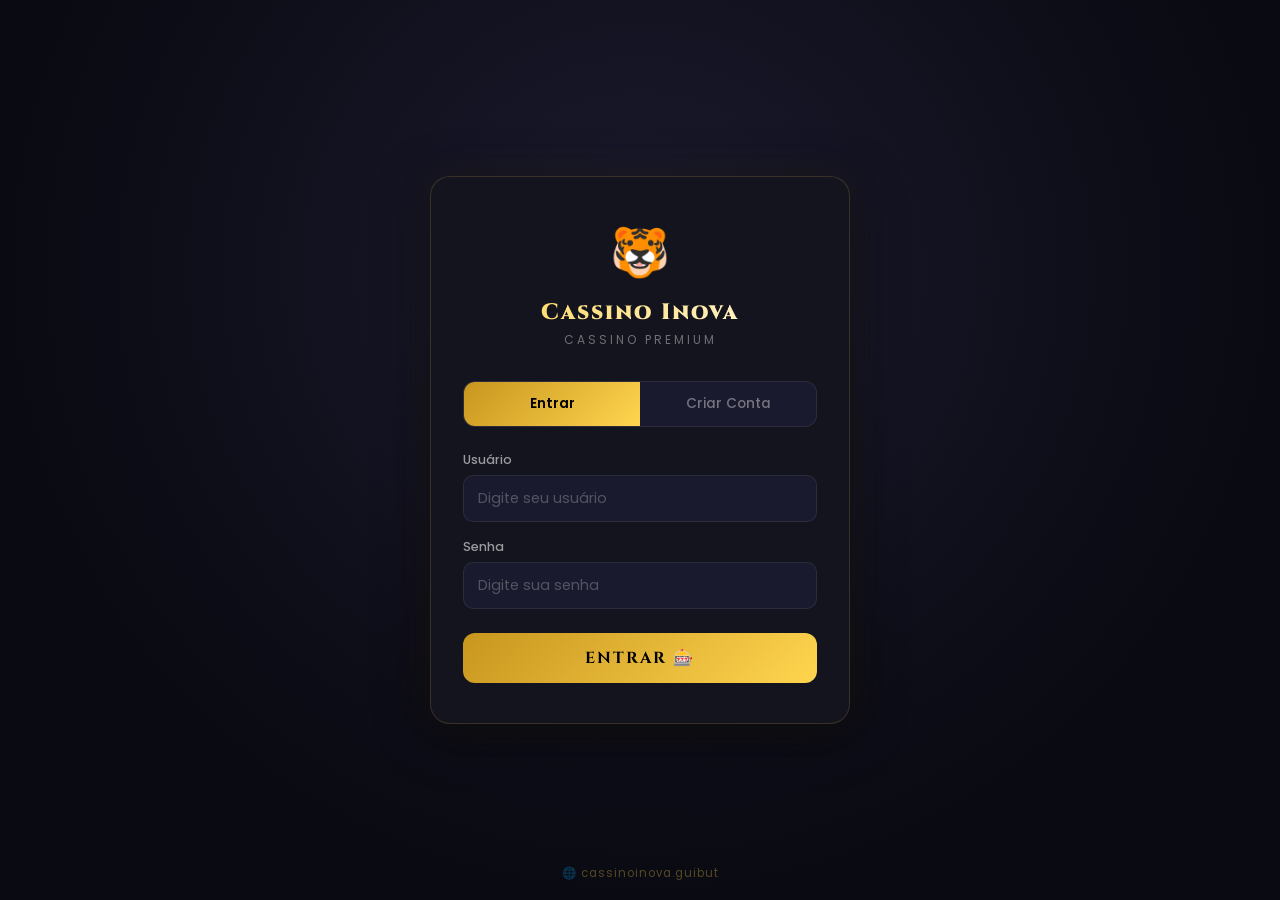
<file: index.html>
<!DOCTYPE html><html lang="pt-BR"><head>
<meta charset="UTF-8"><meta name="viewport" content="width=device-width,initial-scale=1">
<title>🐯 Cassino Inova — Todos os Jogos</title>
<link href="https://fonts.googleapis.com/css2?family=Cinzel:wght@700;900&family=Poppins:wght@400;500;600;700&display=swap" rel="stylesheet">
<style>
:root{--gold:#ffd54f;--gd:#c8961e;--red:#e53935;--bg:#0a0a12;--card:#14141e;--green:#4caf50;--text:#f5f5f5;--bd:rgba(255,255,255,.08)}
*{margin:0;padding:0;box-sizing:border-box}
body{background:radial-gradient(ellipse at 50% 30%,#1a1a2e 0%,var(--bg) 70%);min-height:100vh;font-family:'Poppins',sans-serif;color:var(--text)}
.hdr{display:flex;align-items:center;justify-content:space-between;padding:14px 24px;background:linear-gradient(135deg,#1a0a00,#2d1810);border-bottom:2px solid var(--gd)}
.logo{font-family:'Cinzel',serif;font-size:1.2rem;font-weight:900;color:var(--gold);letter-spacing:1px}
.bal{background:linear-gradient(135deg,rgba(255,213,79,.15),rgba(255,213,79,.05));border:1px solid var(--gd);border-radius:10px;padding:6px 16px;font-family:'Cinzel',serif;font-weight:700;color:var(--gold)}
.uchip{display:flex;gap:8px;align-items:center;background:rgba(255,255,255,.05);border-radius:8px;padding:6px 12px;border:1px solid var(--bd)}
.uchip span{font-size:.78rem;color:var(--gold);font-weight:600}
.out{background:none;border:1px solid rgba(255,255,255,.15);border-radius:6px;padding:3px 8px;color:rgba(255,255,255,.4);cursor:pointer;font-size:.68rem;font-family:'Poppins'}
.main{max-width:1100px;margin:0 auto;padding:24px}
.sec{font-family:'Cinzel',serif;color:var(--gold);font-size:1.15rem;margin:24px 0 14px}
.grid{display:grid;grid-template-columns:repeat(auto-fill,minmax(240px,1fr));gap:16px}
.card{background:var(--card);border:1px solid var(--bd);border-radius:14px;overflow:hidden;text-decoration:none;display:block;transition:.25s;position:relative}
.card:hover{transform:translateY(-3px);box-shadow:0 6px 24px rgba(200,150,30,.12);border-color:var(--gd)}
.banner{height:120px;display:flex;align-items:center;justify-content:center;font-size:3rem;position:relative}
.info{padding:14px 16px}
.gname{font-family:'Cinzel',serif;font-weight:700;font-size:.92rem;color:var(--text)}
.gdesc{font-size:.74rem;opacity:.45;margin-top:2px;line-height:1.35}
.tag{position:absolute;top:10px;left:10px;background:rgba(0,0,0,.55);backdrop-filter:blur(4px);color:var(--gold);font-size:.62rem;padding:3px 9px;border-radius:16px;text-transform:uppercase;letter-spacing:.8px;font-weight:600;z-index:2}
.ftr{text-align:center;padding:14px;border-top:1px solid var(--bd);margin-top:32px}
.ftr a{color:rgba(255,213,79,.35);text-decoration:none;font-size:.72rem}
@media(max-width:600px){.grid{grid-template-columns:1fr 1fr}.hdr{flex-direction:column;gap:8px}}
</style></head><body>

<header class="hdr">
  <div class="logo">🐯 CASSINO INOVA</div>
  <div style="display:flex;gap:10px;align-items:center;">
    <div class="bal" id="bal">—</div>
    <div class="uchip"><span id="uname"></span><button class="out" onclick="doLogout()">Sair</button></div>
  </div>
</header>

<main class="main">
  <h2 class="sec">🔥 Populares</h2>
  <div class="grid" id="popGrid"></div>
  <h2 class="sec">🎮 Todos os Jogos</h2>
  <div class="grid" id="allGrid"></div>
</main>

<footer class="ftr"><a href="https://cassinoinova.guibut" target="_blank">🌐 cassinoinova.guibut</a></footer>

<script>
const SK='tc_session',UK='tc_users';
const user=localStorage.getItem(SK);
if(!user)window.location.href='login.html';

function getUsers(){try{return JSON.parse(localStorage.getItem(UK))||{}}catch{return{}}}
function fmt(v){return new Intl.NumberFormat('pt-BR',{style:'currency',currency:'BRL'}).format(v)}
function getBal(){const u=getUsers();return u[user]?.balance||0}
function doLogout(){localStorage.removeItem(SK);window.location.href='login.html'}

const GAMES=[
  {f:'tiger',e:'🐯',n:'Fortune Tiger',d:'Jogo do tigrinho! Gire e ganhe até 50x.',t:'Popular',b:'linear-gradient(135deg,#b71c1c,#d32f2f)',pop:true},
  {f:'crash',e:'🚀',n:'Crash',d:'Saque antes de explodir!',t:'Ao Vivo',b:'linear-gradient(135deg,#1a237e,#283593)',pop:true},
  {f:'mines',e:'💣',n:'Mines',d:'Encontre 💎 evite 💣!',t:'Popular',b:'linear-gradient(135deg,#1b5e20,#2e7d32)',pop:true},
  {f:'roleta',e:'🎡',n:'Roleta',d:'Números, cores e pares.',t:'Clássico',b:'linear-gradient(135deg,#b71c1c,#880e4f)'},
  {f:'blackjack',e:'🃏',n:'Blackjack',d:'Chegue perto do 21.',t:'Cartas',b:'linear-gradient(135deg,#1b5e20,#004d40)'},
  {f:'plinko',e:'📈',n:'Plinko',d:'Solte a bolinha e multiplique!',t:'Arcade',b:'linear-gradient(135deg,#4a148c,#7b1fa2)'},
  {f:'dice',e:'🎲',n:'Dados',d:'Over ou under?',t:'Rápido',b:'linear-gradient(135deg,#bf360c,#e64a19)'},
  {f:'coinflip',e:'🪙',n:'Coin Flip',d:'Cara ou coroa? 2x!',t:'Instantâneo',b:'linear-gradient(135deg,#f57f17,#ff8f00)'},
  {f:'chicken',e:'🐔',n:'Chicken Cross',d:'Atravesse sem ser atingido!',t:'Skill',b:'linear-gradient(135deg,#006064,#0097a7)'},
];

function render(){
  const pg=document.getElementById('popGrid'),ag=document.getElementById('allGrid');
  pg.innerHTML='';ag.innerHTML='';
  GAMES.forEach(g=>{
    const c=document.createElement('a');
    c.className='card';c.href=`games/${g.f}.html`;
    c.innerHTML=`<span class="tag">${g.t}</span><div class="banner" style="background:${g.b}">${g.e}</div><div class="info"><div class="gname">${g.n}</div><div class="gdesc">${g.d}</div></div>`;
    (g.pop?pg:ag).appendChild(c);
  });
}

document.getElementById('uname').textContent=user;
document.getElementById('bal').textContent=fmt(getBal());
render();
setInterval(()=>{document.getElementById('bal').textContent=fmt(getBal())},2000);
</script>
</body></html>
</file>
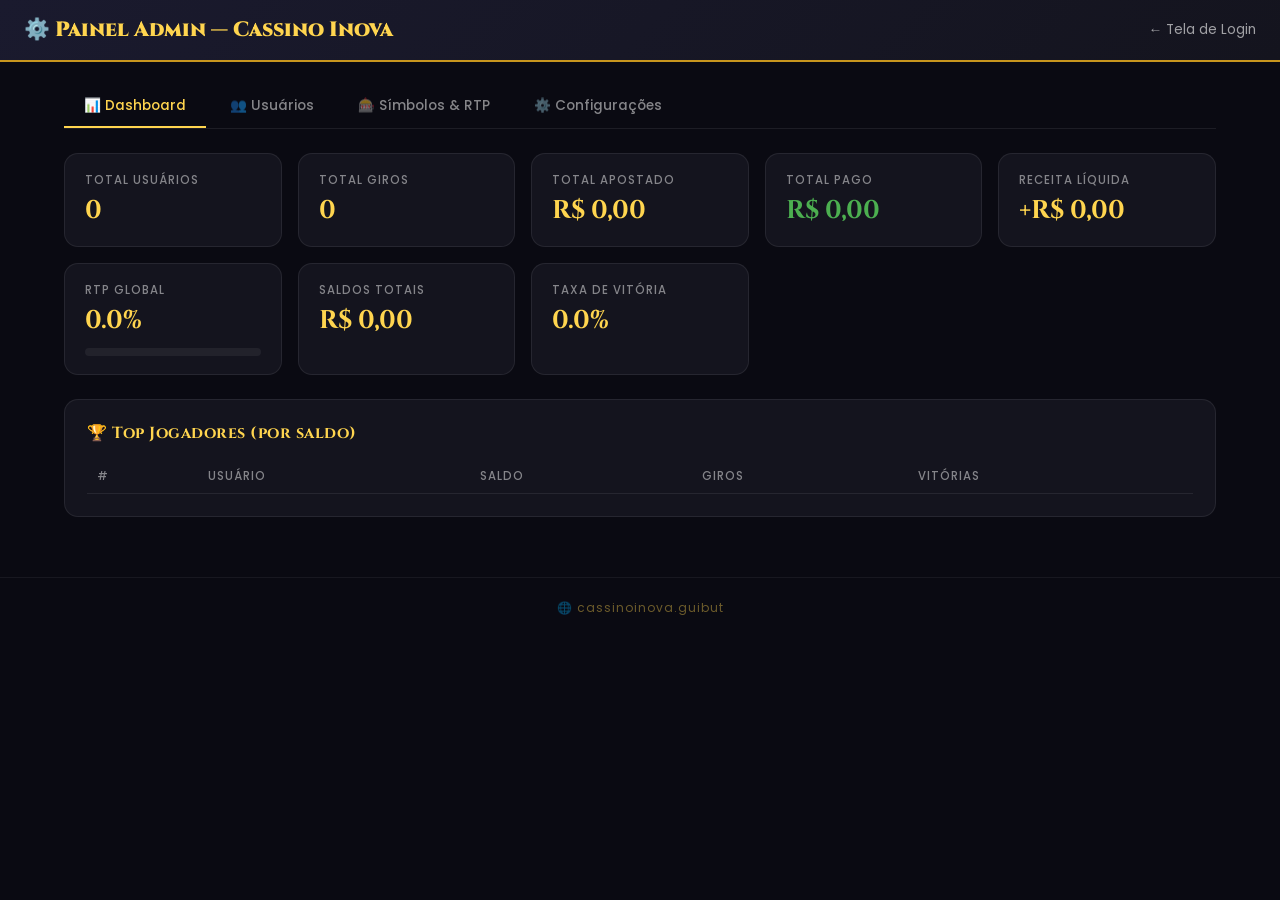
<file: admin.html>
<!DOCTYPE html>
<html lang="pt-BR">
<head>
<meta charset="UTF-8">
<meta name="viewport" content="width=device-width, initial-scale=1.0">
<title>⚙️ Admin — Cassino Inova</title>
<link rel="preconnect" href="https://fonts.googleapis.com">
<link href="https://fonts.googleapis.com/css2?family=Cinzel:wght@400;700;900&family=Poppins:wght@300;400;500;600;700&display=swap" rel="stylesheet">
<style>
:root{--gold:#ffd54f;--gold-dark:#c8961e;--red:#e53935;--bg:#0a0a12;--card:#14141e;--green:#4caf50;--text:#f5f5f5;--border:rgba(255,255,255,.08);--input-bg:#1a1a2e}
*{margin:0;padding:0;box-sizing:border-box}body{background:var(--bg);min-height:100vh;font-family:'Poppins',sans-serif;color:var(--text)}
.admin-header{display:flex;align-items:center;justify-content:space-between;padding:16px 24px;background:linear-gradient(135deg,#1a1a2e,#14141e);border-bottom:2px solid var(--gold-dark)}
.admin-logo{font-family:'Cinzel',serif;font-size:1.3rem;font-weight:900;color:var(--gold);display:flex;align-items:center;gap:8px}.back-link{color:rgba(255,255,255,.6);text-decoration:none;font-size:.85rem;transition:color .2s;display:flex;align-items:center;gap:6px}.back-link:hover{color:var(--gold)}
.admin-main{max-width:1200px;margin:0 auto;padding:24px}
.tabs{display:flex;gap:4px;margin-bottom:24px;border-bottom:1px solid var(--border)}.tab-btn{padding:10px 20px;border:none;background:transparent;color:rgba(255,255,255,.5);font-family:'Poppins';font-size:.85rem;cursor:pointer;border-bottom:2px solid transparent;transition:all .2s;font-weight:500}.tab-btn.active{color:var(--gold);border-bottom-color:var(--gold)}.tab-btn:hover{color:var(--gold)}
.tab-content{display:none}.tab-content.active{display:block;animation:fadeTab .3s ease}@keyframes fadeTab{from{opacity:0;transform:translateY(8px)}to{opacity:1;transform:none}}
.stats-grid{display:grid;grid-template-columns:repeat(auto-fit,minmax(200px,1fr));gap:16px;margin-bottom:24px}.stat-card{background:var(--card);border:1px solid var(--border);border-radius:14px;padding:18px 20px;display:flex;flex-direction:column;gap:4px}.stat-label{font-size:.72rem;text-transform:uppercase;letter-spacing:1px;opacity:.5;font-weight:500}.stat-value{font-family:'Cinzel',serif;font-size:1.6rem;font-weight:700;color:var(--gold)}.stat-value.green{color:var(--green)}.stat-value.red{color:var(--red)}
.section{background:var(--card);border:1px solid var(--border);border-radius:14px;padding:22px;margin-bottom:16px}.section h3{font-family:'Cinzel',serif;font-size:1rem;color:var(--gold);margin-bottom:16px;letter-spacing:.5px}
.form-row{display:flex;gap:12px;align-items:center;flex-wrap:wrap;margin-bottom:12px}.form-row label{font-size:.8rem;opacity:.7;min-width:100px}
input[type=number],input[type=text],select{background:var(--input-bg);border:1px solid var(--border);border-radius:8px;padding:8px 12px;color:var(--text);font-family:'Poppins';font-size:.85rem;outline:none;transition:border-color .2s}input:focus,select:focus{border-color:var(--gold-dark)}input[type=number]{width:110px}
.btn{padding:8px 18px;border-radius:8px;border:1px solid var(--border);cursor:pointer;font-family:'Poppins';font-size:.82rem;font-weight:500;transition:all .2s}.btn-gold{background:linear-gradient(135deg,var(--gold),#ffb300);color:#000;border-color:var(--gold-dark)}.btn-gold:hover{transform:translateY(-1px);box-shadow:0 3px 12px rgba(255,183,77,.35)}.btn-green{background:rgba(76,175,80,.15);color:var(--green);border-color:rgba(76,175,80,.3)}.btn-green:hover{background:rgba(76,175,80,.25)}.btn-red{background:rgba(229,57,53,.12);color:var(--red);border-color:rgba(229,57,53,.25)}.btn-red:hover{background:rgba(229,57,53,.22)}
.btn-sm{padding:5px 12px;font-size:.75rem}
table{width:100%;border-collapse:collapse}th{text-align:left;padding:8px 10px;font-size:.72rem;text-transform:uppercase;letter-spacing:1px;opacity:.5;border-bottom:1px solid var(--border);font-weight:500}td{padding:10px;border-bottom:1px solid rgba(255,255,255,.04);font-size:.85rem;vertical-align:middle}tr:last-child td{border-bottom:none}
.sym-char{font-size:1.5rem;text-align:center}.sym-input{width:70px!important;text-align:center}
.pos{color:var(--green);font-weight:600}.neg{color:var(--red);font-weight:600}
.user-row:hover{background:rgba(255,213,79,.04)}
.selected-user{background:rgba(255,213,79,.08)!important;border-left:3px solid var(--gold)}
.rtp-bar-wrap{height:8px;background:rgba(255,255,255,.06);border-radius:4px;overflow:hidden;margin-top:6px}.rtp-bar{height:100%;border-radius:4px;transition:width .5s ease}
.toast-admin{position:fixed;bottom:24px;right:24px;padding:12px 20px;border-radius:10px;font-size:.85rem;z-index:999;animation:slideIn .3s ease;pointer-events:none}.toast-success{background:var(--green);color:#fff}.toast-error{background:var(--red);color:#fff}.toast-info{background:var(--gold-dark);color:#fff}@keyframes slideIn{from{opacity:0;transform:translateX(30px)}to{opacity:1;transform:none}}
.danger-zone{border:1px solid rgba(229,57,53,.25)!important}
.badge{display:inline-block;padding:3px 10px;border-radius:20px;font-size:.72rem;font-weight:600}.badge-online{background:rgba(76,175,80,.15);color:var(--green)}.badge-offline{background:rgba(255,255,255,.06);color:rgba(255,255,255,.4)}
</style>
</head>
<body>
<header class="admin-header">
  <div class="admin-logo">⚙️ Painel Admin — Cassino Inova</div>
  <a href="login.html" class="back-link">← Tela de Login</a>
</header>
<main class="admin-main">
  <div class="tabs">
    <button class="tab-btn active" onclick="switchTab('dashboard',this)">📊 Dashboard</button>
    <button class="tab-btn" onclick="switchTab('users',this)">👥 Usuários</button>
    <button class="tab-btn" onclick="switchTab('symbols',this)">🎰 Símbolos & RTP</button>
    <button class="tab-btn" onclick="switchTab('settings',this)">⚙️ Configurações</button>
  </div>

  <!-- Dashboard -->
  <div class="tab-content active" id="tab-dashboard">
    <div class="stats-grid">
      <div class="stat-card"><span class="stat-label">Total Usuários</span><span class="stat-value" id="dUsers">—</span></div>
      <div class="stat-card"><span class="stat-label">Total Giros</span><span class="stat-value" id="dSpins">—</span></div>
      <div class="stat-card"><span class="stat-label">Total Apostado</span><span class="stat-value" id="dWagered">—</span></div>
      <div class="stat-card"><span class="stat-label">Total Pago</span><span class="stat-value green" id="dPaid">—</span></div>
      <div class="stat-card"><span class="stat-label">Receita Líquida</span><span class="stat-value" id="dRevenue">—</span></div>
      <div class="stat-card"><span class="stat-label">RTP Global</span><span class="stat-value" id="dRtp">—%</span><div class="rtp-bar-wrap"><div class="rtp-bar" id="dRtpBar"></div></div></div>
      <div class="stat-card"><span class="stat-label">Saldos Totais</span><span class="stat-value" id="dBalances">—</span></div>
      <div class="stat-card"><span class="stat-label">Taxa de Vitória</span><span class="stat-value" id="dWinRate">—%</span></div>
    </div>
    <div class="section">
      <h3>🏆 Top Jogadores (por saldo)</h3>
      <table><thead><tr><th>#</th><th>Usuário</th><th>Saldo</th><th>Giros</th><th>Vitórias</th></tr></thead><tbody id="topPlayersBody"></tbody></table>
    </div>
  </div>

  <!-- Users -->
  <div class="tab-content" id="tab-users">
    <div class="section">
      <h3>👥 Gerenciar Usuários</h3>
      <p style="font-size:.78rem;opacity:.5;margin-bottom:14px;">Clique em um usuário para selecioná-lo e gerenciar seu saldo.</p>
      <table><thead><tr><th>Status</th><th>Usuário</th><th>Saldo</th><th>Giros</th><th>Criado em</th><th>Ações</th></tr></thead><tbody id="usersTableBody"></tbody></table>
    </div>
    <div class="section" id="userManageSection" style="display:none;">
      <h3 id="manageTitle">👤 —</h3>
      <div style="margin-bottom:14px;"><strong style="color:var(--gold);font-size:1.1rem;" id="manageBalance">—</strong></div>
      <div class="form-row"><label>Definir saldo:</label><input type="number" id="mNewBalance" placeholder="Ex: 5000" min="0"><button class="btn btn-gold btn-sm" onclick="setUserBalance()">✓ Definir</button></div>
      <div class="form-row"><label>Adicionar:</label><input type="number" id="mAddBalance" placeholder="Ex: 500" min="0"><button class="btn btn-green btn-sm" onclick="addUserBalance()">＋ Adicionar</button></div>
      <div class="form-row"><label>Remover:</label><input type="number" id="mRemoveBalance" placeholder="Ex: 100" min="0"><button class="btn btn-red btn-sm" onclick="removeUserBalance()">－ Remover</button></div>
      <br><button class="btn btn-red btn-sm" onclick="deleteUser()">🗑 Deletar Usuário</button>
    </div>
  </div>

  <!-- Symbols -->
  <div class="tab-content" id="tab-symbols">
    <div class="section">
      <h3>🎰 Configuração Global de Símbolos</h3>
      <p style="font-size:.78rem;opacity:.5;margin-bottom:14px;">Estas configurações se aplicam a todos os jogadores. Peso maior = aparece mais. Multiplicador maior = paga mais.</p>
      <table><thead><tr><th>Símbolo</th><th>Nome</th><th>Peso</th><th>Multiplicador</th><th>Prob.</th></tr></thead><tbody id="symbolsTbody"></tbody></table>
      <br><button class="btn btn-gold btn-sm" onclick="saveSymbols()">💾 Salvar Símbolos</button>
      <button class="btn btn-sm" style="background:transparent;color:rgba(255,255,255,.5);" onclick="resetSymbols()">↺ Restaurar Padrão</button>
    </div>
  </div>

  <!-- Settings -->
  <div class="tab-content" id="tab-settings">
    <div class="section danger-zone">
      <h3 style="color:var(--red);">⚠️ Zona de Perigo</h3>
      <p style="font-size:.8rem;opacity:.5;margin-bottom:14px;">Ações irreversíveis. Use com cuidado.</p>
      <div class="form-row">
        <button class="btn btn-red" onclick="resetAllStats()">📊 Resetar Estatísticas (Todos)</button>
        <button class="btn btn-red" onclick="resetBalances()">💰 Resetar Saldos (R$1000)</button>
        <button class="btn btn-red" onclick="wipeAll()">💥 Deletar Todos os Dados</button>
      </div>
    </div>
  </div>
</main>
<script>
const USERS_KEY='tc_users',SETTINGS_KEY='tc_settings';

function getDefaultSymbols(){return[{char:'🐯',name:'Tigre',weight:2,mult:50},{char:'💎',name:'Diamante',weight:4,mult:20},{char:'🪙',name:'Ouro',weight:6,mult:15},{char:'❤️',name:'Coração',weight:8,mult:10},{char:'🔔',name:'Sino',weight:10,mult:8},{char:'🍀',name:'Sorte',weight:12,mult:5},{char:'🀄',name:'Mahjong',weight:14,mult:3}]}
function getUsers(){try{return JSON.parse(localStorage.getItem(USERS_KEY))||{}}catch{return{}}}
function saveUsers(u){localStorage.setItem(USERS_KEY,JSON.stringify(u))}
function getSettings(){try{return JSON.parse(localStorage.getItem(SETTINGS_KEY))||{symbols:getDefaultSymbols()}}catch{return{symbols:getDefaultSymbols()}}}
function saveSettings(s){localStorage.setItem(SETTINGS_KEY,JSON.stringify(s))}
function fmt(v){return new Intl.NumberFormat('pt-BR',{style:'currency',currency:'BRL'}).format(v)}
let selectedUser=null;

function switchTab(id,btn){document.querySelectorAll('.tab-content').forEach(t=>t.classList.remove('active'));document.querySelectorAll('.tab-btn').forEach(b=>b.classList.remove('active'));document.getElementById(`tab-${id}`).classList.add('active');btn.classList.add('active')}

function refresh(){renderDashboard();renderUsers();renderSymbols()}

// ===== Dashboard =====
function renderDashboard(){
  const users=getUsers();const usernames=Object.keys(users);
  let totalSpins=0,totalWagered=0,totalWon=0,totalWins=0,totalLosses=0,totalBalances=0;
  usernames.forEach(u=>{const s=users[u].stats||{};totalSpins+=s.totalSpins||0;totalWagered+=s.totalWagered||0;totalWon+=s.totalWon||0;totalWins+=s.winsCount||0;totalLosses+=s.lossesCount||0;totalBalances+=users[u].balance||0});
  const revenue=totalWagered-totalWon,rtp=totalWagered>0?(totalWon/totalWagered*100):0,winRate=(totalWins+totalLosses)>0?(totalWins/(totalWins+totalLosses)*100):0;
  document.getElementById('dUsers').textContent=usernames.length;
  document.getElementById('dSpins').textContent=totalSpins.toLocaleString('pt-BR');
  document.getElementById('dWagered').textContent=fmt(totalWagered);
  document.getElementById('dPaid').textContent=fmt(totalWon);
  const revEl=document.getElementById('dRevenue');revEl.textContent=revenue>=0?'+'+fmt(revenue):'-'+fmt(Math.abs(revenue));revEl.className=`stat-value ${revenue>=0?'':'red'}`;
  document.getElementById('dRtp').textContent=rtp.toFixed(1)+'%';
  const bar=document.getElementById('dRtpBar');bar.style.width=Math.min(rtp,100)+'%';bar.style.background=rtp>100?'var(--red)':rtp>90?'var(--green)':'var(--gold)';
  document.getElementById('dBalances').textContent=fmt(totalBalances);
  document.getElementById('dWinRate').textContent=winRate.toFixed(1)+'%';
  // Top players
  const sorted=[...usernames].sort((a,b)=>users[b].balance-users[a].balance).slice(0,5);
  const tbody=document.getElementById('topPlayersBody');tbody.innerHTML='';
  sorted.forEach((u,i)=>{const usr=users[u];const tr=document.createElement('tr');tr.innerHTML=`<td>${i+1}</td><td>${u}</td><td style="color:var(--gold);font-weight:600;">${fmt(usr.balance)}</td><td>${usr.stats?.totalSpins||0}</td><td class="pos">${usr.stats?.winsCount||0}</td>`;tbody.appendChild(tr)});
}

// ===== Users =====
function renderUsers(){
  const users=getUsers();const tbody=document.getElementById('usersTableBody');tbody.innerHTML='';
  Object.keys(users).sort().forEach(u=>{
    const usr=users[u];const online=(Date.now()-(usr.lastLogin||0))<300000;
    const tr=document.createElement('tr');tr.className='user-row'+(selectedUser===u?' selected-user':'');
    tr.innerHTML=`<td><span class="badge ${online?'badge-online':'badge-offline'}">${online?'● Online':'○ Offline'}</span></td><td style="font-weight:600;">${u}</td><td style="color:var(--gold);">${fmt(usr.balance)}</td><td>${usr.stats?.totalSpins||0}</td><td style="opacity:.5;font-size:.78rem;">${new Date(usr.createdAt).toLocaleDateString('pt-BR')}</td><td><button class="btn btn-gold btn-sm" onclick="selectUser('${u}')">Gerenciar</button></td>`;
    tbody.appendChild(tr);
  });
  if(!Object.keys(users).length){tbody.innerHTML='<tr><td colspan="6" style="text-align:center;opacity:.4;padding:20px;">Nenhum usuário registrado.</td></tr>'}
}

function selectUser(username){selectedUser=username;const users=getUsers();const u=users[username];
  document.getElementById('userManageSection').style.display='block';
  document.getElementById('manageTitle').textContent='👤 '+username;
  document.getElementById('manageBalance').textContent=fmt(u.balance);
  renderUsers();
}

function setUserBalance(){if(!selectedUser)return;const val=parseFloat(document.getElementById('mNewBalance').value);if(isNaN(val)||val<0){showToast('Valor inválido.','error');return}
  const users=getUsers();users[selectedUser].balance=val;saveUsers(users);showToast(`Saldo de ${selectedUser} definido para ${fmt(val)}.`,'success');selectUser(selectedUser);renderDashboard();renderUsers()}

function addUserBalance(){if(!selectedUser)return;const val=parseFloat(document.getElementById('mAddBalance').value);if(isNaN(val)||val<=0){showToast('Valor inválido.','error');return}
  const users=getUsers();users[selectedUser].balance+=val;saveUsers(users);showToast(`+${fmt(val)} adicionados a ${selectedUser}.`,'success');selectUser(selectedUser);renderDashboard();renderUsers()}

function removeUserBalance(){if(!selectedUser)return;const val=parseFloat(document.getElementById('mRemoveBalance').value);if(isNaN(val)||val<=0){showToast('Valor inválido.','error');return}
  const users=getUsers();users[selectedUser].balance=Math.max(0,users[selectedUser].balance-val);saveUsers(users);showToast(`-${fmt(val)} removidos de ${selectedUser}.`,'success');selectUser(selectedUser);renderDashboard();renderUsers()}

function deleteUser(){if(!selectedUser)return;if(!confirm(`Deletar usuário "${selectedUser}" permanentemente?`))return;
  const users=getUsers();delete users[selectedUser];saveUsers(users);showToast(`Usuário "${selectedUser}" deletado.`,'info');selectedUser=null;document.getElementById('userManageSection').style.display='none';refresh()}

// ===== Symbols =====
function renderSymbols(){
  const settings=getSettings();const symbols=settings.symbols;const totalWeight=symbols.reduce((s,x)=>s+x.weight,0);
  const tbody=document.getElementById('symbolsTbody');tbody.innerHTML='';
  symbols.forEach((sym,i)=>{const prob=((sym.weight/totalWeight)*100).toFixed(1);const tr=document.createElement('tr');
    tr.innerHTML=`<td class="sym-char">${sym.char}</td><td>${sym.name}</td><td><input type="number" class="sym-input" data-sym="${i}" data-field="weight" value="${sym.weight}" min="1"></td><td><input type="number" class="sym-input" data-sym="${i}" data-field="mult" value="${sym.mult}" min="1"></td><td style="opacity:.6;">${prob}%</td>`;tbody.appendChild(tr)});
}

function saveSymbols(){const inputs=document.querySelectorAll('.sym-input');const settings=getSettings();const symbols=settings.symbols;
  inputs.forEach(inp=>{const idx=parseInt(inp.dataset.sym);const field=inp.dataset.field;symbols[idx][field]=parseInt(inp.value)||1});
  saveSettings(settings);showToast('Símbolos salvos! Aplicado a todos os jogadores.','success');renderSymbols()}

function resetSymbols(){const settings=getSettings();settings.symbols=getDefaultSymbols();saveSettings(settings);showToast('Símbolos restaurados ao padrão.','info');renderSymbols()}

// ===== Settings =====
function resetAllStats(){if(!confirm('Resetar estatísticas de TODOS os usuários?'))return;
  const users=getUsers();Object.values(users).forEach(u=>{u.stats={totalSpins:0,totalWagered:0,totalWon:0,winsCount:0,lossesCount:0};u.history=[]});saveUsers(users);showToast('Estatísticas resetadas para todos.','info');refresh()}

function resetBalances(){if(!confirm('Resetar saldos de TODOS os usuários para R$1.000?'))return;
  const users=getUsers();Object.values(users).forEach(u=>{u.balance=0});saveUsers(users);showToast('Saldos resetados para R$1.000.','info');refresh()}

function wipeAll(){if(!confirm('ATENÇÃO: Isso deletará TODOS os usuários e configurações. Continuar?'))return;
  localStorage.removeItem(USERS_KEY);localStorage.removeItem(SETTINGS_KEY);localStorage.removeItem('tc_session');showToast('Todos os dados foram deletados.','info');setTimeout(()=>location.reload(),800)}

function showToast(msg,type){const existing=document.querySelector('.toast-admin');if(existing)existing.remove();const t=document.createElement('div');t.className=`toast-admin toast-${type}`;t.textContent=msg;document.body.appendChild(t);setTimeout(()=>t.remove(),3000)}

setInterval(()=>{if(document.getElementById('tab-dashboard').classList.contains('active'))renderDashboard()},5000);
refresh();
</script>

<footer style="text-align:center;padding:16px;border-top:1px solid rgba(255,255,255,.06);margin-top:20px;">
  <a href="https://cassinoinova.guibut" target="_blank" rel="noopener" style="color:rgba(255,213,79,.4);text-decoration:none;font-size:.75rem;letter-spacing:1px;transition:color .2s;" onmouseover="this.style.color='#ffd54f'" onmouseout="this.style.color='rgba(255,213,79,.4)'">🌐 cassinoinova.guibut</a>
</footer>
</body>
</html>
</file>
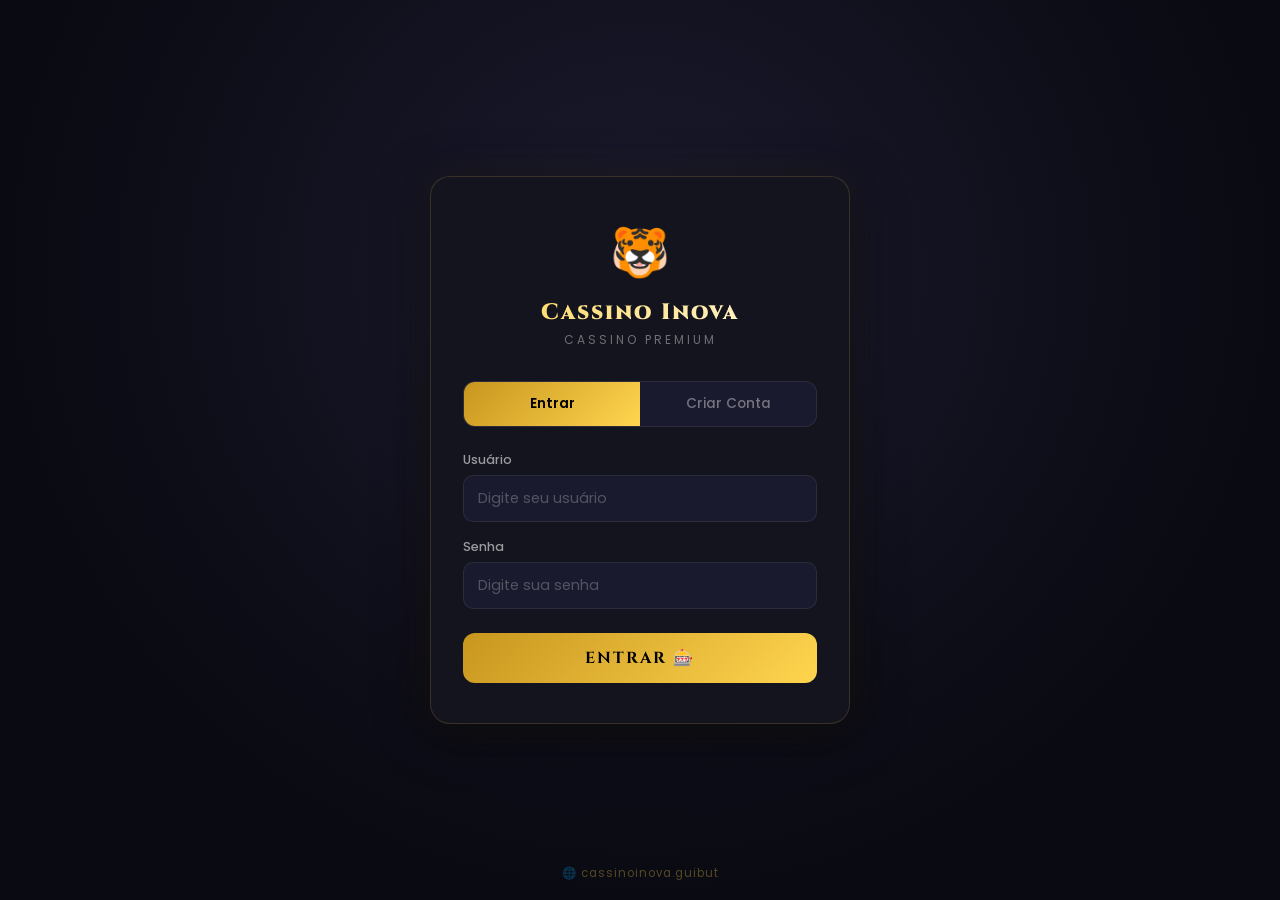
<file: login.html>
<!DOCTYPE html>
<html lang="pt-BR">
<head>
<meta charset="UTF-8">
<meta name="viewport" content="width=device-width, initial-scale=1.0">
<title>🐯 Login — Cassino Inova</title>
<link rel="preconnect" href="https://fonts.googleapis.com">
<link href="https://fonts.googleapis.com/css2?family=Cinzel:wght@400;700;900&family=Poppins:wght@300;400;500;600&display=swap" rel="stylesheet">
<style>
:root {
  --gold: #ffd54f;
  --gold-dark: #c8961e;
  --red: #e53935;
  --bg: #0a0a12;
  --card: #14141e;
  --green: #4caf50;
  --text: #f5f5f5;
  --border: rgba(255,255,255,.08);
  --input-bg: #1a1a2e;
}

* { margin:0; padding:0; box-sizing:border-box; }

body {
  background: radial-gradient(ellipse at 50% 30%, #1a1a2e 0%, var(--bg) 70%);
  min-height:100vh;
  font-family:'Poppins',sans-serif;
  color:var(--text);
  display:flex;
  align-items:center;
  justify-content:center;
  padding:20px;
}

.auth-card {
  width:min(420px,100%);
  background:var(--card);
  border:1px solid rgba(255,213,79,.15);
  border-radius:20px;
  padding:40px 32px;
  box-shadow:0 10px 50px rgba(0,0,0,.5), 0 0 40px rgba(200,150,30,.08);
}

.auth-logo {
  text-align:center;
  margin-bottom:32px;
}

.auth-logo .tiger-icon {
  font-size:3rem;
  display:block;
  margin-bottom:8px;
}

.auth-logo h1 {
  font-family:'Cinzel',serif;
  font-size:1.4rem;
  font-weight:900;
  background:linear-gradient(135deg,var(--gold),#fff8e1);
  -webkit-background-clip:text;
  -webkit-text-fill-color:transparent;
  letter-spacing:2px;
}

.auth-logo p {
  font-size:.75rem;
  opacity:.4;
  letter-spacing:3px;
  text-transform:uppercase;
  margin-top:4px;
}

/* Tabs */
.auth-tabs {
  display:flex;
  margin-bottom:24px;
  border-radius:12px;
  overflow:hidden;
  background:var(--input-bg);
  border:1px solid var(--border);
}

.auth-tab {
  flex:1;
  padding:12px;
  border:none;
  background:transparent;
  color:rgba(255,255,255,.4);
  font-family:'Poppins',sans-serif;
  font-size:.85rem;
  font-weight:500;
  cursor:pointer;
  transition:all .2s;
}

.auth-tab.active {
  background:linear-gradient(135deg,var(--gold-dark),var(--gold));
  color:#000;
  font-weight:600;
}

/* Form */
.auth-form { display:none; }
.auth-form.active { display:block; animation:fadeForm .25s ease; }

@keyframes fadeForm { from{opacity:0;transform:translateY(6px)} to{opacity:1;transform:none} }

.form-group {
  margin-bottom:16px;
}

.form-group label {
  display:block;
  font-size:.78rem;
  opacity:.6;
  margin-bottom:6px;
  font-weight:500;
}

.form-group input {
  width:100%;
  padding:12px 14px;
  background:var(--input-bg);
  border:1px solid var(--border);
  border-radius:10px;
  color:var(--text);
  font-family:'Poppins',sans-serif;
  font-size:.9rem;
  outline:none;
  transition:border-color .2s;
}

.form-group input:focus {
  border-color:var(--gold-dark);
  box-shadow:0 0 0 3px rgba(200,150,30,.1);
}

.form-group input::placeholder { color:rgba(255,255,255,.25); }

.auth-btn {
  width:100%;
  padding:14px;
  border:none;
  border-radius:12px;
  background:linear-gradient(135deg,var(--gold-dark),var(--gold));
  color:#000;
  font-family:'Cinzel',serif;
  font-size:1rem;
  font-weight:700;
  letter-spacing:2px;
  cursor:pointer;
  transition:all .2s;
  text-transform:uppercase;
  margin-top:8px;
}

.auth-btn:hover { transform:translateY(-1px); box-shadow:0 5px 20px rgba(255,183,77,.3); }
.auth-btn:active { transform:translateY(0); }

.auth-error {
  background:rgba(229,57,53,.12);
  border:1px solid rgba(229,57,53,.3);
  border-radius:10px;
  padding:10px 14px;
  font-size:.82rem;
  color:#ff8a80;
  margin-bottom:16px;
  display:none;
}

.auth-error.show { display:block; animation:fadeForm .2s ease; }

.auth-success {
  background:rgba(76,175,80,.12);
  border:1px solid rgba(76,175,80,.3);
  border-radius:10px;
  padding:10px 14px;
  font-size:.82rem;
  color:#a5d6a7;
  margin-bottom:16px;
  display:none;
}

.auth-success.show { display:block; animation:fadeForm .2s ease; }


</style>
</head>
<body>

<div class="auth-card">
  <div class="auth-logo">
    <span class="tiger-icon">🐯</span>
    <h1>Cassino Inova</h1>
    <p>Cassino Premium</p>
  </div>

  <div class="auth-tabs">
    <button class="auth-tab active" onclick="switchAuthTab('login',this)">Entrar</button>
    <button class="auth-tab" onclick="switchAuthTab('register',this)">Criar Conta</button>
  </div>

  <div class="auth-error" id="authError"></div>
  <div class="auth-success" id="authSuccess"></div>

  <!-- Login Form -->
  <form class="auth-form active" id="formLogin" onsubmit="return doLogin(event)">
    <div class="form-group">
      <label>Usuário</label>
      <input type="text" id="loginUsername" placeholder="Digite seu usuário" required autocomplete="username">
    </div>
    <div class="form-group">
      <label>Senha</label>
      <input type="password" id="loginPassword" placeholder="Digite sua senha" required autocomplete="current-password">
    </div>
    <button type="submit" class="auth-btn">Entrar 🎰</button>
  </form>

  <!-- Register Form -->
  <form class="auth-form" id="formRegister" onsubmit="return doRegister(event)">
    <div class="form-group">
      <label>Usuário</label>
      <input type="text" id="regUsername" placeholder="Escolha um nome de usuário" required minlength="3" maxlength="20" autocomplete="username">
    </div>
    <div class="form-group">
      <label>Senha</label>
      <input type="password" id="regPassword" placeholder="Mínimo 4 caracteres" required minlength="4" autocomplete="new-password">
    </div>
    <div class="form-group">
      <label>Confirmar Senha</label>
      <input type="password" id="regPasswordConfirm" placeholder="Confirme sua senha" required autocomplete="new-password">
    </div>
    <button type="submit" class="auth-btn">Criar Conta ✨</button>
  </form>

</div>

<script>
const USERS_KEY = 'tc_users';
const SESSION_KEY = 'tc_session';

// If already logged in, redirect to game
if (localStorage.getItem(SESSION_KEY)) {
  window.location.href = 'index.html';
}

function getUsers() {
  try {
    return JSON.parse(localStorage.getItem(USERS_KEY)) || {};
  } catch { return {}; }
}

function saveUsers(users) {
  localStorage.setItem(USERS_KEY, JSON.stringify(users));
}

async function hashPassword(password) {
  const encoder = new TextEncoder();
  const data = encoder.encode(password + 'tiger_salt_2024');
  const hashBuffer = await crypto.subtle.digest('SHA-256', data);
  return Array.from(new Uint8Array(hashBuffer)).map(b => b.toString(16).padStart(2,'0')).join('');
}

function switchAuthTab(type, btn) {
  document.querySelectorAll('.auth-tab').forEach(t=>t.classList.remove('active'));
  document.querySelectorAll('.auth-form').forEach(f=>f.classList.remove('active'));
  btn.classList.add('active');
  document.getElementById(`form${type.charAt(0).toUpperCase()+type.slice(1)}`).classList.add('active');
  hideMessages();
}

function showError(msg) {
  const el = document.getElementById('authError');
  el.textContent = msg;
  el.classList.add('show');
  document.getElementById('authSuccess').classList.remove('show');
}

function showSuccess(msg) {
  const el = document.getElementById('authSuccess');
  el.textContent = msg;
  el.classList.add('show');
  document.getElementById('authError').classList.remove('show');
}

function hideMessages() {
  document.getElementById('authError').classList.remove('show');
  document.getElementById('authSuccess').classList.remove('show');
}

async function doLogin(e) {
  e.preventDefault();
  hideMessages();

  const username = document.getElementById('loginUsername').value.trim().toLowerCase();
  const password = document.getElementById('loginPassword').value;

  if (!username || !password) {
    showError('Preencha todos os campos.');
    return false;
  }

  const users = getUsers();
  if (!users[username]) {
    showError('Usuário não encontrado.');
    return false;
  }

  const hash = await hashPassword(password);
  if (users[username].passwordHash !== hash) {
    showError('Senha incorreta.');
    return false;
  }

  users[username].lastLogin = Date.now();
  saveUsers(users);
  localStorage.setItem(SESSION_KEY, username);
  window.location.href = 'index.html';
  return false;
}

async function doRegister(e) {
  e.preventDefault();
  hideMessages();

  const username = document.getElementById('regUsername').value.trim().toLowerCase();
  const password = document.getElementById('regPassword').value;
  const confirm = document.getElementById('regPasswordConfirm').value;

  if (!username || !password) {
    showError('Preencha todos os campos.');
    return false;
  }

  if (username.length < 3) {
    showError('Nome de usuário deve ter no mínimo 3 caracteres.');
    return false;
  }

  if (password.length < 4) {
    showError('Senha deve ter no mínimo 4 caracteres.');
    return false;
  }

  if (password !== confirm) {
    showError('As senhas não coincidem.');
    return false;
  }

  const users = getUsers();
  if (users[username]) {
    showError('Este nome de usuário já está em uso.');
    return false;
  }

  const hash = await hashPassword(password);
  users[username] = {
    passwordHash: hash,
    balance: 0,
    betIndex: 1,
    betLevels: [5, 10, 25, 50, 100, 250, 500],
    stats: { totalSpins:0, totalWagered:0, totalWon:0, winsCount:0, lossesCount:0 },
    history: [],
    createdAt: Date.now(),
    lastLogin: Date.now()
  };
  saveUsers(users);

  showSuccess('Conta criada com sucesso! Redirecionando...');
  setTimeout(() => {
    localStorage.setItem(SESSION_KEY, username);
    window.location.href = 'index.html';
  }, 1200);

  return false;
}
</script>

<footer style="text-align:center;padding:16px;position:fixed;bottom:0;left:0;right:0;">
  <a href="https://cassinoinova.guibut" target="_blank" rel="noopener" style="color:rgba(255,213,79,.3);text-decoration:none;font-size:.72rem;letter-spacing:1px;transition:color .2s;" onmouseover="this.style.color='#ffd54f'" onmouseout="this.style.color='rgba(255,213,79,.3)'">🌐 cassinoinova.guibut</a>
</footer>
</body>
</html>
</file>
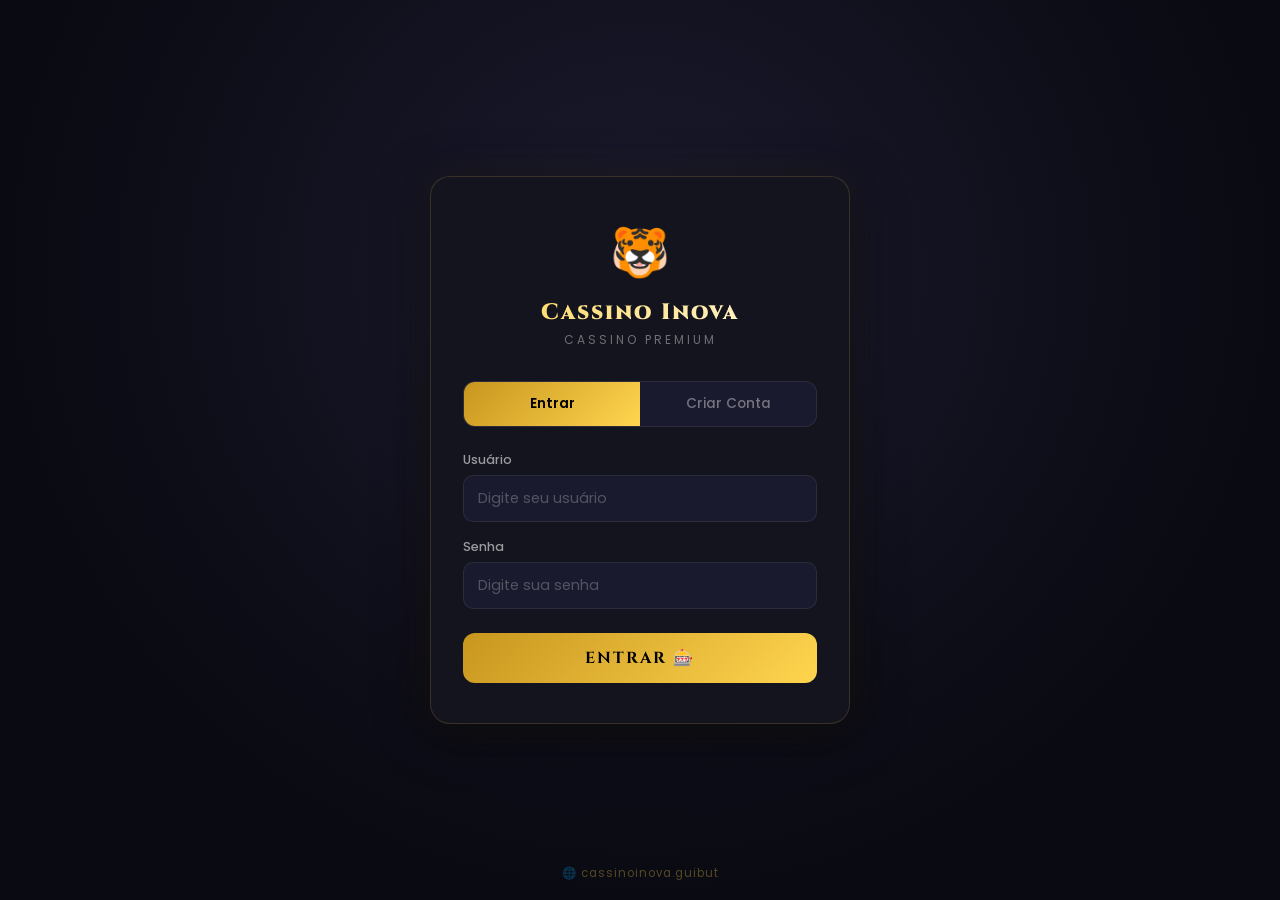
<file: games/blackjack.html>
<!DOCTYPE html><html lang="pt-BR"><head>
<meta charset="UTF-8"><meta name="viewport" content="width=device-width,initial-scale=1">
<title>🃏 Blackjack — Cassino Inova</title>
<link href="https://fonts.googleapis.com/css2?family=Cinzel:wght@700;900&family=Poppins:wght@400;500;600&display=swap" rel="stylesheet">
<link rel="stylesheet" href="shared.css">
<style>
.table-felt{background:radial-gradient(ellipse at center,#1b5e20 0%,#0d3d10 100%);border-radius:20px;padding:30px;border:4px solid var(--gold-dark);min-height:300px;position:relative}
.dealer-area,.player-area{text-align:center;margin-bottom:20px}
.area-label{font-size:.7rem;text-transform:uppercase;letter-spacing:2px;opacity:.5;margin-bottom:8px}
.cards{display:flex;gap:8px;justify-content:center;flex-wrap:wrap;min-height:80px}
.card{width:56px;height:80px;background:#fff;border-radius:8px;display:flex;flex-direction:column;align-items:center;justify-content:center;font-size:1.2rem;font-weight:700;color:#212121;box-shadow:0 2px 8px rgba(0,0,0,.3);animation:dealCard .4s ease}
.card.red{color:#c62828}
.card.back{background:linear-gradient(135deg,#1a237e,#283593);color:transparent}
@keyframes dealCard{from{opacity:0;transform:translateY(-16px) rotateY(90deg)}to{opacity:1;transform:none}}
.score{font-family:'Cinzel',serif;font-size:1.1rem;color:var(--gold);margin-top:8px}
.actions-row{display:flex;gap:12px;justify-content:center;margin-top:16px}
.action-btn.small{padding:10px 24px;font-size:.9rem}
.btn-hit{border-color:var(--green);background:linear-gradient(135deg,var(--green),#66bb6a);color:#000}
.btn-stand{border-color:var(--red);background:linear-gradient(135deg,var(--red),#ef5350);color:#fff}
.btn-double{border-color:var(--gold-dark);background:linear-gradient(135deg,var(--gold-dark),#ffb300)}
</style></head><body>

<header class="game-header">
  <a class="logo" onclick="goHome()">← 🐯 Cassino Inova</a>
  <div class="right"><div class="balance-pill" id="balancePill">—</div></div>
</header>

<div class="game-area">
  <div class="bet-row" id="betRow">
    <button class="bet-btn" onclick="adjustBet(-1)">−</button>
    <span class="bet-display" id="betDisplay">R$ 25</span>
    <button class="bet-btn" onclick="adjustBet(1)">+</button>
    <button class="action-btn" onclick="startGame()">Distribuir 🃏</button>
  </div>

  <div class="table-felt" id="tableFelt" style="display:none;">
    <div class="dealer-area">
      <div class="area-label">Dealer</div>
      <div class="cards" id="dealerCards"></div>
      <div class="score" id="dealerScore"></div>
    </div>
    <div style="text-align:center;color:rgba(255,255,255,.15);font-family:'Cinzel';font-size:1.5rem;margin:12px 0;">♠ ♥ ♦ ♣</div>
    <div class="player-area">
      <div class="area-label">Você</div>
      <div class="cards" id="playerCards"></div>
      <div class="score" id="playerScore"></div>
    </div>
  </div>

  <div class="actions-row" id="actionRow" style="display:none;">
    <button class="action-btn small btn-hit" onclick="hit()">Pedir Carta</button>
    <button class="action-btn small btn-stand" onclick="stand()">Parar</button>
    <button class="action-btn small btn-double" onclick="double()">Dobrar</button>
  </div>

  <div class="result-banner" id="resultBanner"></div>
</div>

<script src="shared.js"></script>
<script>
let balance=getBalance(),bet=25,deck=[],playerHand=[],dealerHand=[],gameActive=false;
const betLevels=[5,25,50,100,250];
const SUITS=['♠','♥','♦','♣'],RANKS=['A','2','3','4','5','6','7','8','9','10','J','Q','K'];

function updateBal(){setBalance(balance);document.getElementById('balancePill').textContent=fmt(balance)}
function adjustBet(d){const i=betLevels.indexOf(bet);bet=betLevels[Math.max(0,Math.min(betLevels.length-1,i+d))];document.getElementById('betDisplay').textContent=fmt(bet)}

function newDeck(){deck=[];SUITS.forEach(s=>RANKS.forEach(r=>deck.push({rank:r,suit:s})));for(let i=deck.length-1;i>0;i--){const j=Math.floor(Math.random()*(i+1));[deck[i],deck[j]]=[deck[j],deck[i]]}}
function draw(){return deck.pop()}
function handValue(hand){let v=0,aces=0;hand.forEach(c=>{if(c.rank==='A'){v+=11;aces++}else if(['J','Q','K'].includes(c.rank))v+=10;else v+=parseInt(c.rank)});while(v>21&&aces>0){v-=10;aces--}return v}

function renderCards(el,hand,revealAll=true){
  el.innerHTML='';
  hand.forEach((c,i)=>{
    const d=document.createElement('div');
    if(!revealAll&&i===0){d.className='card back';d.textContent='🂠'}
    else{const isRed=['♥','♦'].includes(c.suit);d.className=`card ${isRed?'red':''}`;d.innerHTML=`<span>${c.rank}</span><span style="font-size:.8rem">${c.suit}</span>`}
    el.appendChild(d);
  });
}

function startGame(){
  if(balance<bet){showToast('Saldo insuficiente!','error');return}
  balance-=bet;updateBal();
  newDeck();playerHand=[draw(),draw()];dealerHand=[draw(),draw()];
  gameActive=true;
  document.getElementById('betRow').style.display='none';
  document.getElementById('tableFelt').style.display='block';
  document.getElementById('actionRow').style.display='flex';
  document.getElementById('resultBanner').className='result-banner';
  renderCards(document.getElementById('playerCards'),playerHand);
  renderCards(document.getElementById('dealerCards'),dealerHand,false);
  document.getElementById('playerScore').textContent=handValue(playerHand);
  document.getElementById('dealerScore').textContent=dealerHand[1].rank==='A'?'11+':'?';
  beep(600,.1);

  if(handValue(playerHand)===21){stand(true)}
}

function hit(){
  playerHand.push(draw());
  renderCards(document.getElementById('playerCards'),playerHand);
  const score=handValue(playerHand);
  document.getElementById('playerScore').textContent=score;
  beep(500,.08);
  if(score>21)endGame('lose');
  if(score===21)setTimeout(()=>stand(),500);
}

function stand(natural=false){
  gameActive=false;
  document.getElementById('actionRow').style.display='none';
  renderCards(document.getElementById('dealerCards'),dealerHand,true);
  while(handValue(dealerHand)<17&&handValue(playerHand)<=21){dealerHand.push(draw())}
  renderCards(document.getElementById('dealerCards'),dealerHand);
  const ds=handValue(dealerHand),ps=handValue(playerHand);
  document.getElementById('dealerScore').textContent=ds;
  if(ps>21||ds>ps||(natural&&ps===21&&ds!==21)){endGame(natural&&ps===21?'blackjack':'lose')}
  else if(ds===ps){endGame('push')}
  else{endGame('win')}
}

function double(){
  if(balance<bet)return;
  balance-=bet;bet*=2;updateBal();
  hit();if(handValue(playerHand)<=21)setTimeout(()=>stand(),400);
}

function endGame(result){
  gameActive=false;
  document.getElementById('actionRow').style.display='none';
  const banner=document.getElementById('resultBanner');
  let msg='';
  if(result==='win'){balance+=bet*2;playWin();banner.className='result-banner result-win';msg=`🎉 Você ganhou ${fmt(bet*2)}!`}
  else if(result==='blackjack'){balance+=Math.floor(bet*2.5);playWin(true);banner.className='result-banner result-win';msg=`🎰 BLACKJACK! Ganhou ${fmt(Math.floor(bet*2.5))}!`}
  else if(result==='push'){balance+=bet;banner.className='result-banner';banner.style.color='#fff';msg='🤝 Empate! Aposta devolvida.'}
  else{playLose();banner.className='result-banner result-lose';msg=`😔 Dealer ganhou.`}
  banner.textContent=msg;setBalance(balance);updateBal();
  setTimeout(()=>{
    document.getElementById('resultBanner').className='result-banner';
    document.getElementById('betRow').style.display='flex';
    document.getElementById('tableFelt').style.display='none';
    bet=betLevels.includes(bet)?bet:25;
  },2500);
}

updateBal();
</script></body></html>
</file>
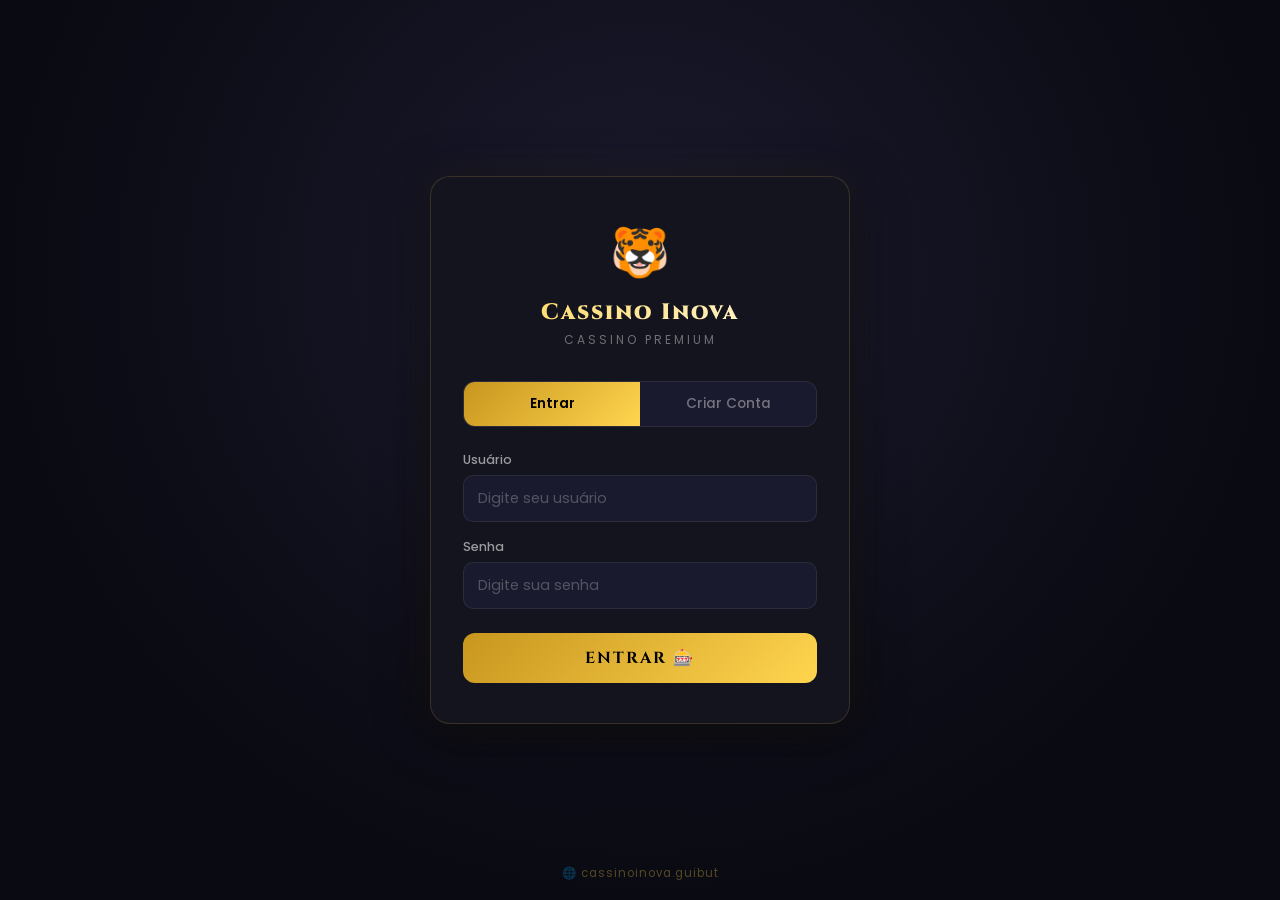
<file: games/chicken.html>
<!DOCTYPE html><html lang="pt-BR"><head>
<meta charset="UTF-8"><meta name="viewport" content="width=device-width,initial-scale=1">
<title>🐔 Chicken Cross — Cassino Inova</title>
<link href="https://fonts.googleapis.com/css2?family=Cinzel:wght@700;900&family=Poppins:wght@400;500;600&display=swap" rel="stylesheet">
<link rel="stylesheet" href="shared.css">
<style>
.game-track{width:min(500px,95vw);margin:0 auto;background:linear-gradient(180deg,#1a1a2e,#0a0a12);border-radius:16px;padding:20px;border:2px solid var(--border);position:relative;overflow:hidden}
.lanes{display:flex;flex-direction:column;gap:6px}
.lane{height:44px;background:rgba(255,255,255,.03);border-radius:8px;display:flex;align-items:center;justify-content:center;position:relative;font-size:.75rem;opacity:.4}
.chicken{position:absolute;left:10px;font-size:1.8rem;transition:left .5s ease;z-index:2;bottom:4px}
.car{position:absolute;right:-60px;font-size:1.5rem;transition:right 0s;z-index:1;top:50%;transform:translateY(-50%)}
.step-info{text-align:center;margin:14px 0;font-family:'Cinzel',serif;font-size:1.1rem;color:var(--gold)}
.progress-bar-wrap{height:10px;background:rgba(255,255,255,.06);border-radius:5px;margin-bottom:14px;overflow:hidden}
.progress-bar{height:100%;background:linear-gradient(90deg,var(--green),var(--gold));border-radius:5px;transition:width .3s;width:0%}
</style></head><body>

<header class="game-header">
  <a class="logo" onclick="goHome()">← 🐯 Cassino Inova</a>
  <div class="right"><div class="balance-pill" id="balancePill">—</div></div>
</header>

<div class="game-area" style="max-width:600px;">
  <div class="bet-row">
    <button class="bet-btn" onclick="adjustBet(-1)">−</button>
    <span class="bet-display" id="betDisplay">R$ 10</span>
    <button class="bet-btn" onclick="adjustBet(1)">+</button>
  </div>

  <div class="game-track">
    <div class="progress-bar-wrap"><div class="progress-bar" id="progressBar"></div></div>
    <div class="lanes" id="lanesContainer">
      <div style="position:relative;height:100%;min-height:300px;">
        <div class="chicken" id="chicken">🐔</div>
        <div class="lane" style="position:absolute;top:0;left:0;right:0;">Faixa 1 — 1.2x</div>
        <div class="lane" style="position:absolute;top:50px;left:0;right:0;">Faixa 2 — 1.5x</div>
        <div class="lane" style="position:absolute;top:100px;left:0;right:0;">Faixa 3 — 1.9x</div>
        <div class="lane" style="position:absolute;top:150px;left:0;right:0;">Faixa 4 — 2.4x</div>
        <div class="lane" style="position:absolute;top:200px;left:0;right:0;">Faixa 5 — 3.2x</div>
        <div class="lane" style="position:absolute;top:250px;left:0;right:0;">🏁 Chegada — 5.0x</div>
      </div>
    </div>
  </div>

  <div class="step-info">Multiplicador atual: <span id="currentMult">1.00x</span> | Próximo: <span id="nextMult" style="opacity:.6;"></span></div>

  <br><div style="text-align:center;">
    <button class="action-btn" id="startBtn" onclick="startCross()">Começar 🐔</button>
    <button class="action-btn" id="advanceBtn" onclick="advance()" style="display:none;background:linear-gradient(135deg,var(--green),#66bb6a);border-color:var(--green);color:#000;">Avançar ➡️</button>
    <button class="action-btn" id="cashoutBtn" onclick="doCashout()" style="display:none;background:linear-gradient(135deg,var(--red),#ef5350);border-color:var(--red);color:#fff;">Saque 💰</button>
  </div>
  <div class="result-banner" id="resultBanner"></div>
</div>

<script src="shared.js"></script>
<script>
let balance=getBalance(),bet=10,currentLane=-1,multipliers=[1.2,1.5,1.9,2.4,3.2,5],playing=false;
const betLevels=[5,10,25,50,100];
function updateBal(){setBalance(balance);document.getElementById('balancePill').textContent=fmt(balance)}
function adjustBet(d){const i=betLevels.indexOf(bet);bet=betLevels[Math.max(0,Math.min(betLevels.length-1,i+d))];document.getElementById('betDisplay').textContent=fmt(bet)}

function startCross(){
  if(playing)return;if(balance<bet){showToast('Saldo insuficiente!','error');return}
  balance-=bet;setBalance(balance);
  playing=true;currentLane=-1;
  document.getElementById('chicken').style.left='10px';
  document.getElementById('startBtn').style.display='none';
  document.getElementById('advanceBtn').style.display='inline-block';
  document.getElementById('resultBanner').className='result-banner';
  updateMult();
}

function advance(){
  if(!playing)return;
  const crashChance=currentLane<0?.15:currentLane*.08;
  if(Math.random()<crashChance){endGame(false);return}

  currentLane++;
  document.getElementById('chicken').style.left=`calc(${currentLane/(multipliers.length-1)*85}% + 10px)`;
  beep(currentLane*150+400,.1,'triangle',.07);
  updateMult();

  if(currentLane===multipliers.length-1){endGame(true)}
}

function updateMult(){
  const mult=currentLane>=0?multipliers[currentLane]:1;
  document.getElementById('currentMult').textContent=mult.toFixed(2)+'x';
  const next=currentLane+1<multipliers.length?multipliers[currentLane+1]:null;
  document.getElementById('nextMult').textContent=next?next.toFixed(1)+'x':'MAX!';
  document.getElementById('progressBar').style.width=((currentLane+1)/multipliers.length*100)+'%';

  if(currentLane>=0){
    document.getElementById('advanceBtn').style.display='inline-block';
    document.getElementById('cashoutBtn').style.display='inline-block';
    if(currentLane===multipliers.length-1){
      document.getElementById('advanceBtn').style.display='none';
    }
  }
}

function doCashout(){
  if(!playing||currentLane<0)return;
  playing=false;
  const mult=multipliers[currentLane];
  const winnings=Math.floor(bet*mult);
  balance+=winnings;setBalance(balance);
  playWin(mult>2);
  const banner=document.getElementById('resultBanner');
  banner.className='result-banner result-win';
  banner.textContent=`✅ Sacou ${fmt(winnings)} em ${mult}x!`;
  resetGame();
}

function endGame(won){
  playing=false;
  const banner=document.getElementById('resultBanner');
  if(!won){
    playLose();
    banner.className='banner result-lose result-banner';
    banner.textContent=`💥 A galinha foi atingida! Perdeu ${fmt(bet)}`;
    document.getElementById('chicken').textContent='💀';
  }else{
    const mult=multipliers[currentLane];
    const winnings=Math.floor(bet*mult);
    balance+=winnings;setBalance(balance);
    playWin(true);
    banner.className='result-banner result-win';
    banner.textContent={`🎉 CHEGOU! Ganhou ${fmt(winnings)} (${mult}x)!`};
  }
  resetGame();
}

function resetGame(){
  setTimeout(()=>{
    playing=false;currentLane=-1;
    document.getElementById('startBtn').style.display='inline-block';
    document.getElementById('advanceBtn').style.display='none';
    document.getElementById('cashoutBtn').style.display='none';
    document.getElementById('chicken').textContent='🐔';
    document.getElementById('chicken').style.left='10px';
    document.getElementById('progressBar').style.width='0%';
    document.getElementById('currentMult').textContent='1.00x';
    document.getElementById('nextMult').textContent='';
    document.getElementById('resultBanner').className='result-banner';
  },2000);
}

updateBal();
</script></body></html>
</file>
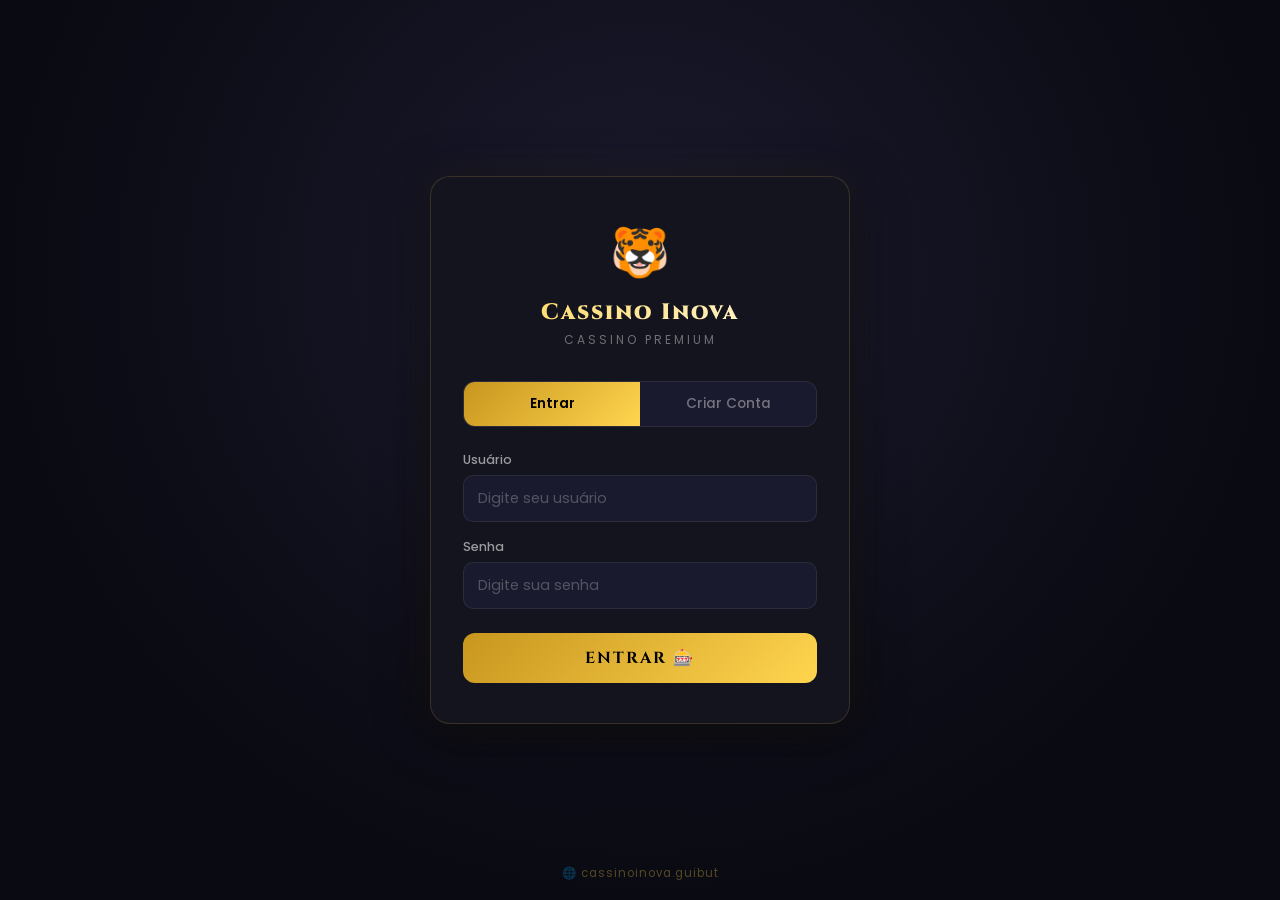
<file: games/coinflip.html>
<!DOCTYPE html><html lang="pt-BR"><head>
<meta charset="UTF-8"><meta name="viewport" content="width=device-width,initial-scale=1">
<title>🪙 Coin Flip — Cassino Inova</title>
<link href="https://fonts.googleapis.com/css2?family=Cinzel:wght@700;900&family=Poppins:wght@400;500;600&display=swap" rel="stylesheet">
<link rel="stylesheet" href="shared.css">
<style>
.coin-wrap{display:flex;justify-content:center;margin:40px 0}
.coin{width:160px;height:160px;border-radius:50%;display:flex;align-items:center;justify-content:center;font-size:4rem;background:linear-gradient(135deg,#ffd54f,#ffb300);border:4px solid #c8961e;box-shadow:0 0 30px rgba(255,213,79,.3);transition:transform .1s}
.coin.flipping{animation:flipCoin .12s linear infinite}
@keyframes flipCoin{0%{transform:rotateY(0deg)}100%{transform:rotateY(360deg)}}
.side-btns{display:flex;gap:16px;justify-content:center;margin-bottom:20px}
.side-btn{padding:14px 32px;border-radius:14px;border:2px solid var(--border);background:var(--card);color:var(--text);font-family:'Poppins';font-size:.95rem;font-weight:600;cursor:pointer;transition:all .2s;display:flex;align-items:center;gap:8px}
.side-btn:hover{border-color:var(--gold)}
.side-btn.selected{border-color:var(--gold)!important;background:rgba(255,213,79,.15)!important;color:var(--gold)!important}
.payout-label{text-align:center;font-size:.85rem;opacity:.5;margin-bottom:14px}
</style></head><body>

<header class="game-header">
  <a class="logo" onclick="goHome()">← 🐯 Cassino Inova</a>
  <div class="right"><div class="balance-pill" id="balancePill">—</div></div>
</header>

<div class="game-area" style="max-width:450px;">
  <div class="bet-row">
    <button class="bet-btn" onclick="adjustBet(-1)">−</button>
    <span class="bet-display" id="betDisplay">R$ 10</span>
    <button class="bet-btn" onclick="adjustBet(1)">+</button>
  </div>

  <div class="side-btns">
    <button class="side-btn selected" id="headsBtn" onclick="selectSide('heads')">👑 Cara</button>
    <button class="side-btn" id="tailsBtn" onclick="selectSide('tails')">🦅 Coroa</button>
  </div>

  <p class="payout-label">Multiplicador: <strong style="color:var(--green)">1.96x</strong> | Chance: <strong>50%</strong></p>

  <div class="coin-wrap"><div class="coin" id="coin">👑</div></div>

  <br><button class="action-btn" id="flipBtn" onclick="doFlip()">Girar Moeda! 🪙</button>
  <div class="result-banner" id="resultBanner"></div>
</div>

<script src="shared.js"></script>
<script>
let balance=getBalance(),bet=10,selected='heads',flipping=false;
const betLevels=[5,10,25,50,100];
function updateBal(){setBalance(balance);document.getElementById('balancePill').textContent=fmt(balance)}
function adjustBet(d){const i=betLevels.indexOf(bet);bet=betLevels[Math.max(0,Math.min(betLevels.length-1,i+d))];document.getElementById('betDisplay').textContent=fmt(bet)}

function selectSide(s){
  if(flipping)return;
  selected=s;
  document.getElementById('headsBtn').classList.toggle('selected',s==='heads');
  document.getElementById('tailsBtn').classList.toggle('selected',s==='tails');
}

async function doFlip(){
  if(flipping)return;if(balance<bet){showToast('Saldo insuficiente!','error');return}
  flipping=true;document.getElementById('flipBtn').disabled=true;
  balance-=bet;updateBal();
  const coin=document.getElementById('coin');
  coin.classList.add('flipping');
  coin.textContent='';
  beep(400,.05,'sine',.05);
  document.getElementById('resultBanner').className='result-banner';

  for(let i=0;i<20;i++){beep(Math.random()*600+200,.02,'sine',.02);await new Promise(r=>setTimeout(r,60))}

  coin.classList.remove('flipping');
  const result=Math.random()<.5?'heads':'tails';
  const won=result===selected;

  coin.textContent=result==='heads'?'👑':'🦅';
  beep(800,.1,'triangle',.08);

  const banner=document.getElementById('resultBanner');
  if(won){
    const winnings=Math.floor(bet*1.96);
    balance+=winnings;setBalance(balance);
    playWin();
    banner.className='result-banner result-win';
    banner.textContent=`🎉 ${result==='heads'?'Cara':'Coroa'}! Ganhou ${fmt(winnings)}!`;
  }else{
    playLose();
    banner.className='result-banner result-lose';
    banner.textContent=`${result==='heads'?'Cara':'Coroa'} — Não foi essa vez!`;
  }

  updateBal();flipping=false;document.getElementById('flipBtn').disabled=false;
}

updateBal();
</script></body></html>
</file>
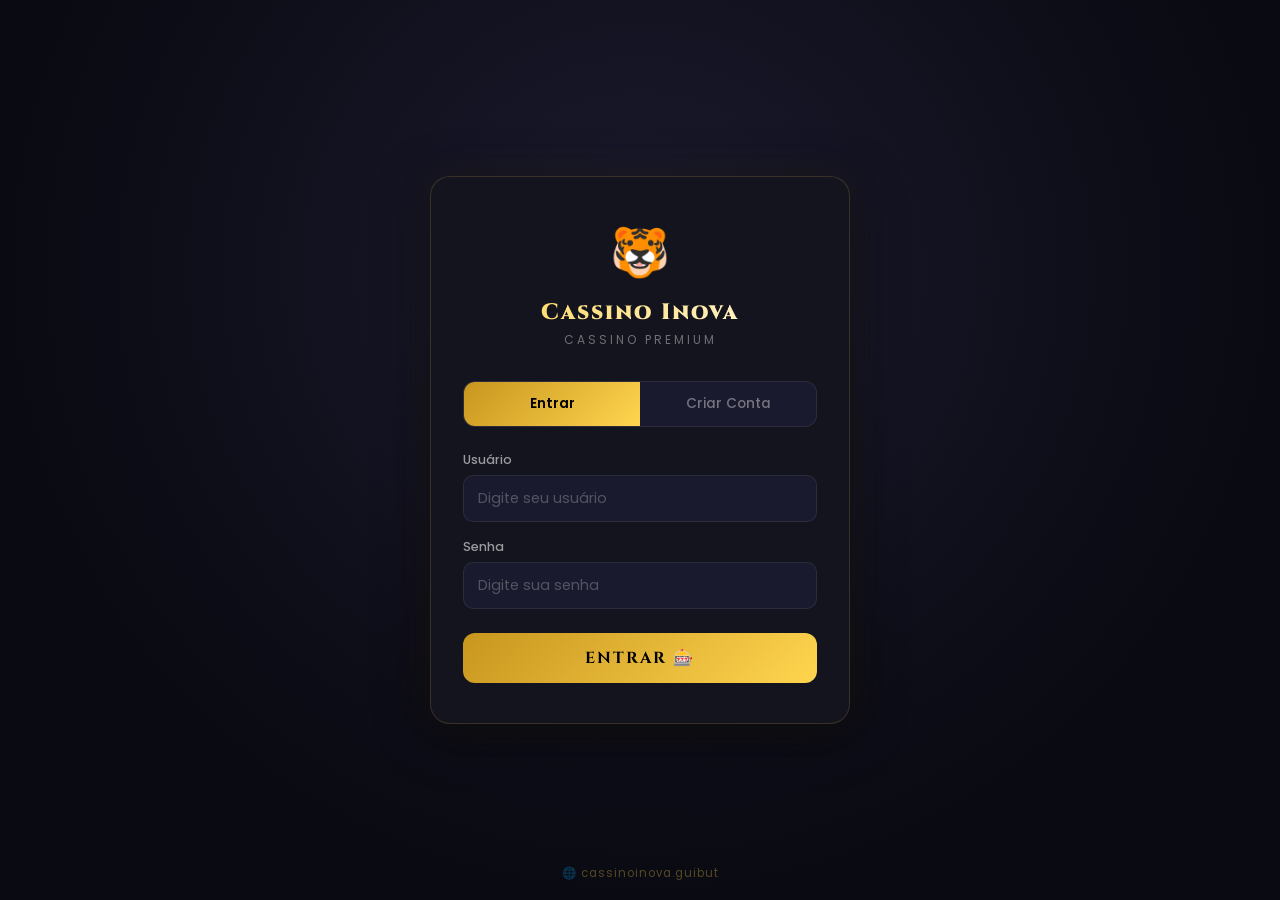
<file: games/crash.html>
<!DOCTYPE html><html lang="pt-BR"><head>
<meta charset="UTF-8"><meta name="viewport" content="width=device-width,initial-scale=1">
<title>🚀 Crash — Cassino Inova</title>
<link href="https://fonts.googleapis.com/css2?family=Cinzel:wght@700;900&family=Poppins:wght@400;500;600&display=swap" rel="stylesheet">
<link rel="stylesheet" href="shared.css">
<style>
.crash-chart{width:min(500px,95vw);height:280px;background:#0d1117;border-radius:16px;border:2px solid var(--border);margin:0 auto 20px;position:relative;overflow:hidden}
.chart-line{position:absolute;bottom:0;left:0;width:100%;height:100%}
.multiplier{position:absolute;top:16px;right:20px;font-family:'Cinzel',serif;font-size:2.8rem;font-weight:900;color:var(--gold);text-shadow:0 0 20px rgba(255,213,79,.4)}
.rocket-emoji{position:absolute;font-size:2rem;transition:none}
.crash-overlay{position:absolute;top:50%;left:50%;transform:translate(-50%,-50%);font-family:'Cinzel',serif;font-size:3rem;font-weight:900;color:var(--red);display:none;text-shadow:0 0 30px rgba(229,57,53,.5)}
.cashout-btn{padding:14px 40px;border-radius:14px;border:2px solid var(--green);background:linear-gradient(135deg,var(--green),#66bb6a);font-family:'Cinzel',serif;font-size:1.1rem;font-weight:900;color:#000;cursor:pointer;display:none;margin-top:12px}
.history-row{display:flex;gap:6px;justify-content:center;margin-top:12px;flex-wrap:wrap}
.hist-chip{padding:4px 10px;border-radius:6px;font-size:.72rem;font-weight:700;font-family:'Poppins'}
.hist-win{background:rgba(76,175,80,.15);color:var(--green)}
.hist-loss{background:rgba(229,57,53,.15);color:var(--red)}
</style></head><body>

<header class="game-header">
  <a class="logo" onclick="goHome()">← 🐯 Cassino Inova</a>
  <div class="right"><div class="balance-pill" id="balancePill">—</div></div>
</header>

<div class="game-area" style="max-width:600px;">
  <div class="bet-row">
    <button class="bet-btn" onclick="adjustBet(-1)">−</button>
    <span class="bet-display" id="betDisplay">R$ 10</span>
    <button class="bet-btn" onclick="adjustBet(1)">+</button>
  </div>

  <div style="text-align:center;margin-bottom:12px;">
    <label style="font-size:.78rem;opacity:.5;">Auto-saque em:</label>
    <input type="number" id="autoCashout" value="2.00" step="0.1" min="1.1" style="background:var(--input-bg);border:1px solid var(--border);border-radius:8px;padding:6px 10px;color:var(--gold);font-family:'Cinzel';font-size:.9rem;width:80px;text-align:center;margin-left:8px;">x
  </div>

  <div class="crash-chart">
    <canvas id="chartCanvas"></canvas>
    <div class="multiplier" id="multiplier">1.00x</div>
    <div class="rocket-emoji" id="rocket">🚀</div>
    <div class="crash-overlay" id="crashOverlay">💥 CRASHED!</div>
  </div>

  <button class="action-btn" id="startBtn" onclick="startCrash()">Apostar 🚀</button>
  <button class="cashout-btn" id="cashoutBtn" onclick="cashOut()">Saque!</button>

  <div class="history-row" id="historyRow"></div>
  <div class="result-banner" id="resultBanner"></div>
</div>

<script src="shared.js"></script>
<script>
let balance=getBalance(),bet=10,multiplier=1,crashed=false,inGame=false,gameId=0;
const betLevels=[5,10,25,50,100];
function updateBal(){setBalance(balance);document.getElementById('balancePill').textContent=fmt(balance)}
function adjustBet(d){const i=betLevels.indexOf(bet);bet=betLevels[Math.max(0,Math.min(betLevels.length-1,i+d))];document.getElementById('betDisplay').textContent=fmt(bet)}

async function startCrash(){
  if(inGame)return;if(balance<bet){showToast('Saldo insuficiente!','error');return}
  balance-=bet;updateBal();
  inGame=true;crashed=false;multiplier=1;
  gameId++;
  document.getElementById('startBtn').style.display='none';
  document.getElementById('cashoutBtn').style.display='inline-block';
  document.getElementById('crashOverlay').style.display='none';
  document.getElementById('resultBanner').className='result-banner';

  const crashPoint=Math.max(1.01,Math.pow(Math.random(),2)*30+1);
  const autoCashout=parseFloat(document.getElementById('autoCashout').value)||0;
  let cashedOut=false;

  const canvas=document.getElementById('chartCanvas');
  const ctx=canvas.getContext('2d');
  const points=[];

  const interval=setInterval(()=>{
    if(!inGame||crashed){clearInterval(interval);return}
    multiplier+=0.01+multiplier*0.003;
    document.getElementById('multiplier').textContent=multiplier.toFixed(2)+'x';
    document.querySelector('.multiplier').style.color=multiplier>autoCashout?'var(--green)':'var(--gold)';

    points.push(multiplier);
    drawChart(ctx,points);

    const rocket=document.getElementById('rocket');
    rocket.style.left=`calc(${Math.min(points.length/100*90,85)}% - 10px)`;
    rocket.style.bottom=`${Math.min(multiplier/crashPoint*70+5,75)}%`;
    rocket.style.transform=`rotate(${-Math.atan2(multiplier*.02,.5)}rad)`;

    beep(400+multiplier*50,.03,'sine',.02);

    if(autoCashout>0&&multiplier>=autoCashout&&!cashedOut&&multiplier<crashPoint){
      cashedOut=true;doCashout(autoCashout);
    }

    if(multiplier>=crashPoint){
      crashed=true;inGame=false;
      clearInterval(interval);
      document.getElementById('crashOverlay').style.display='block';
      document.getElementById('rocket').textContent='💥';
      playLose();
      addHistory(crashPoint,true);
      if(!cashedOut){
        const banner=document.getElementById('resultBanner');
        banner.className='result-banner result-lose';
        banner.textContent=`💥 Crashou em ${crashPoint.toFixed(2)}x — Perdeu ${fmt(bet)}`;
      }
      setTimeout(resetGame,2500);
    }
  },40);
}

function doCashout(mult){
  const winnings=Math.floor(bet*mult);
  balance+=winnings;setBalance(balance);
  cashedMult=mult;
  playWin(mult>5);
  addHistory(mult,false,winnings);
  const banner=document.getElementById('resultBanner');
  banner.className='result-banner result-win';
  banner.textContent=`✅ Sacou em ${mult.toFixed(2)}x — Ganhou ${fmt(winnings)}!`;
}

let cashedMult;
function cashOut(){
  if(cashedMult||crashed||!inGame)return;
  inGame=false;
  doCashout(multiplier);
  setTimeout(()=>{if(crashed===false)resetGame()},1500);
}

function resetGame(){
  inGame=false;crashed=false;multiplier=1;cashedMult=null;
  document.getElementById('startBtn').style.display='inline-block';
  document.getElementById('cashoutBtn').style.display='none';
  document.getElementById('multiplier').textContent='1.00x';
  document.querySelector('.multiplier').style.color='var(--gold)';
  document.getElementById('crashOverlay').style.display='none';
  document.getElementById('rocket').textContent='🚀';
  document.getElementById('rocket').style.left='10%';
  document.getElementById('rocket').style.bottom='5%';
  document.getElementById('resultBanner').className='result-banner';
  const ctx=document.getElementById('chartCanvas').getContext('2d');
  ctx.clearRect(0,0,ctx.canvas.width,ctx.canvas.height);
}

function drawChart(ctx,points){
  const w=ctx.canvas.width,h=ctx.canvas.height;
  ctx.clearRect(0,0,w,h);
  if(points.length<2)return;
  ctx.beginPath();ctx.moveTo(0,h);
  const maxM=Math.max(...points,2);
  points.forEach((p,i)=>{
    const x=i/(points.length-1)*w;
    const y=h-(p/maxM)*(h-40)-20;
    ctx.lineTo(x,y);
  });
  ctx.strokeStyle='#ffd54f';ctx.lineWidth=3;ctx.stroke();
  ctx.lineTo(w,h);ctx.lineTo(0,h);ctx.closePath();
  ctx.fillStyle='rgba(255,213,79,.05)';ctx.fill();
}

function addHistory(mult,isCrash,won){
  const row=document.getElementById('historyRow');
  const chip=document.createElement('span');
  chip.className='hist-chip '+(isCrash?'hist-loss':'hist-win');
  chip.textContent=isCrash?`${mult.toFixed(2)}x`:won?`+${fmt(won)} (${mult.toFixed(2)}x)`:`${mult.toFixed(2)}x`;
  row.prepend(chip);
  if(row.children.length>8)row.lastChild.remove();
}

const canvas=document.getElementById('chartCanvas');
canvas.width=canvas.parentElement.clientWidth;canvas.height=canvas.parentElement.clientHeight;
updateBal();
</script></body></html>
</file>
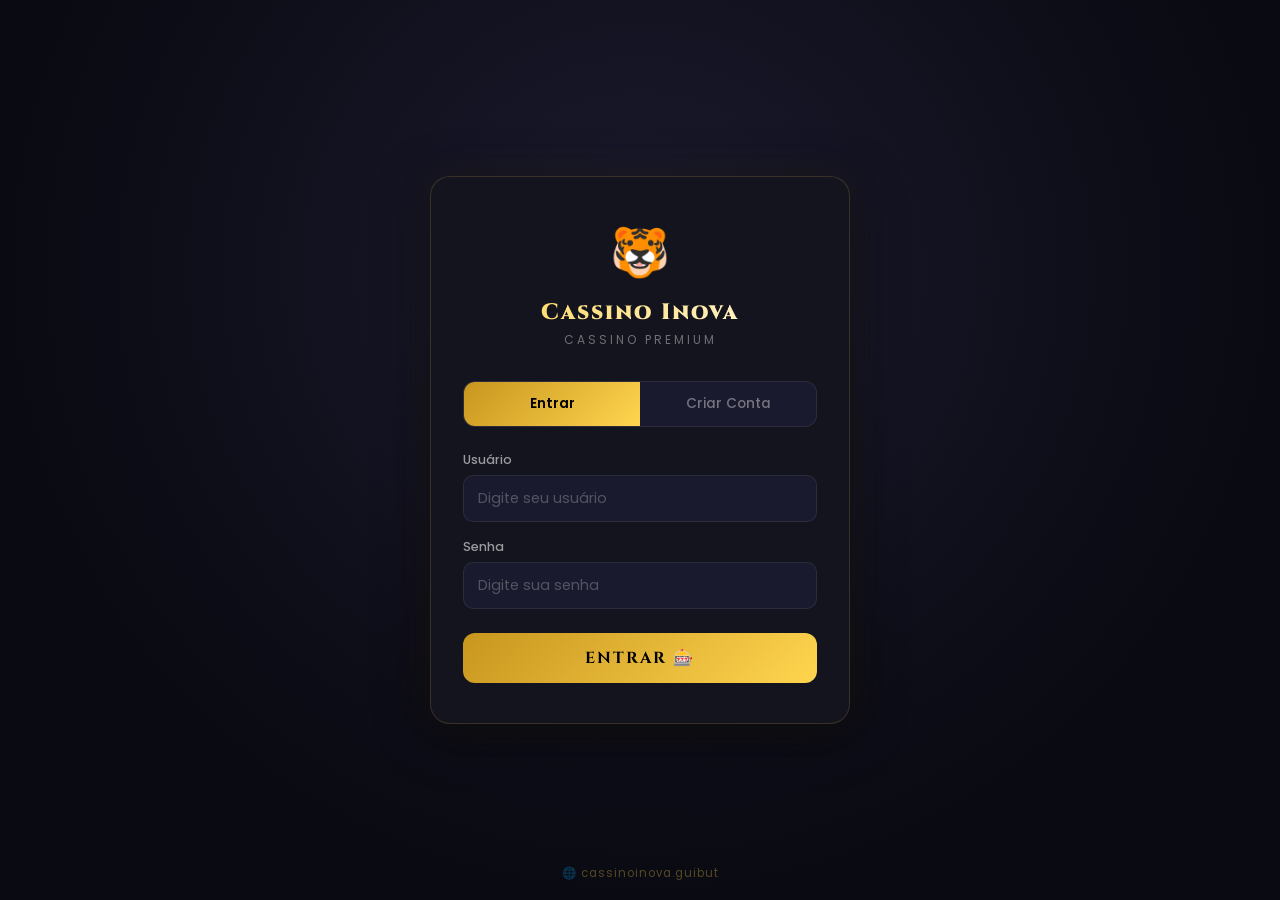
<file: games/dice.html>
<!DOCTYPE html><html lang="pt-BR"><head>
<meta charset="UTF-8"><meta name="viewport" content="width=device-width,initial-scale=1">
<title>🎲 Dados — Cassino Inova</title>
<link href="https://fonts.googleapis.com/css2?family=Cinzel:wght@700;900&family=Poppins:wght@400;500;600&display=swap" rel="stylesheet">
<link rel="stylesheet" href="shared.css">
<style>
.dice-display{font-size:6rem;text-align:center;margin:30px 0;padding:20px;background:var(--card);border-radius:20px;border:2px solid var(--border);min-height:140px;display:flex;align-items:center;justify-content:center}
.dice-result{font-family:'Cinzel',serif;font-size:3rem;font-weight:900;color:var(--gold)}
.slider-wrap{margin:20px auto;max-width:400px;text-align:center}
.slider{width:100%;height:8px;-webkit-appearance:none;background:linear-gradient(90deg,var(--red) var(--slider-fill,50%),var(--green) var(--slider-fill,50%));border-radius:4px;outline:none;margin-top:16px}
.slider::-webkit-slider-thumb{-webkit-appearance:none;width:24px;height:24px;border-radius:50%;background:var(--gold);cursor:pointer;box-shadow:0 0 10px rgba(255,213,79,.5)}
.target-label{display:flex;justify-content:space-between;font-size:.85rem;opacity:.6;margin-top:8px}
.mode-btns{display:flex;gap:8px;justify-content:center;margin-bottom:12px}
.mode-btn{padding:8px 24px;border-radius:10px;border:1px solid var(--border);background:transparent;color:rgba(255,255,255,.5);cursor:pointer;font-family:'Poppins';font-weight:600}
.mode-btn.active{background:var(--gold);color:#000;border-color:var(--gold)}
.payout-info{text-align:center;margin-bottom:14px}
</style></head><body>

<header class="game-header">
  <a class="logo" onclick="goHome()">← 🐯 Cassino Inova</a>
  <div class="right"><div class="balance-pill" id="balancePill">—</div></div>
</header>

<div class="game-area" style="max-width:500px;">
  <div class="bet-row">
    <button class="bet-btn" onclick="adjustBet(-1)">−</button>
    <span class="bet-display" id="betDisplay">R$ 10</span>
    <button class="bet-btn" onclick="adjustBet(1)">+</button>
  </div>

  <div class="mode-btns">
    <button class="mode-btn active" id="overBtn" onclick="setMode('over')">Over ▲</button>
    <button class="mode-btn" id="underBtn" onclick="setMode('under')">Under ▼</button>
  </div>

  <div class="dice-display"><span class="dice-result" id="diceResult">?</span></div>

  <div class="slider-wrap">
    <input type="range" min="2" max="98" value="50" class="slider" id="targetSlider" oninput="updateTarget()">
    <div class="target-label">
      <span>2</span>
      <strong style="color:var(--gold);" id="targetLabel">50</strong>
      <span>100</span>
    </div>
  </div>

  <div class="payout-info">
    <span style="opacity:.5;font-size:.8rem;">Multiplicador:</span>
    <span style="color:var(--green);font-family:'Cinzel';font-weight:700;" id="payoutMult">1.96x</span>
    <span style="opacity:.5;font-size:.8rem;margin-left:12px;">Chance:</span>
    <span style="opacity:.7;font-size:.85rem;" id="winChance">50%</span>
  </div>

  <br><button class="action-btn" id="rollBtn" onclick="rollDice()">Rolar 🎲</button>
  <div class="result-banner" id="resultBanner"></div>
</div>

<script src="shared.js"></script>
<script>
let balance=getBalance(),bet=10,target=50,mode='over';
const betLevels=[5,10,25,50,100];
function updateBal(){setBalance(balance);document.getElementById('balancePill').textContent=fmt(balance)}
function adjustBet(d){const i=betLevels.indexOf(bet);bet=betLevels[Math.max(0,Math.min(betLevels.length-1,i+d))];document.getElementById('betDisplay').textContent=fmt(bet)}

function setMode(m){
  mode=m;
  document.getElementById('overBtn').classList.toggle('active',m==='over');
  document.getElementById('underBtn').classList.toggle('active',m==='under');
  updateTarget();
}

function updateTarget(){
  target=parseInt(document.getElementById('targetSlider').value);
  document.getElementById('targetSlider').style.setProperty('--slider-fill',(mode==='over'?target:100-target)+'%');
  document.getElementById('targetLabel').textContent=target;
  const chance=mode==='over'?(100-target):target;
  const mult=Math.floor((99/chance)*100)/100;
  document.getElementById('payoutMult').textContent=mult.toFixed(2)+'x';
  document.getElementById('winChance').textContent=chance+'%';
}

let rolling=false;
async function rollDice(){
  if(rolling)return;if(balance<bet){showToast('Saldo insuficiente!','error');return}
  rolling=true;document.getElementById('rollBtn').disabled=true;
  balance-=bet;updateBal();
  document.getElementById('resultBanner').className='result-banner';

  for(let i=0;i<15;i++){
    document.getElementById('diceResult').textContent=Math.floor(Math.random()*100);
    beep(Math.random()*800+200,.03,'sine',.03);
    await new Promise(r=>setTimeout(r,40+i*15));
  }

  const result=Math.floor(Math.random()*(99-2+1))+2;
  document.getElementById('diceResult').textContent=result;

  const won=mode==='over'?result>target:result<target;
  const chance=mode==='over'?(100-target):target;
  const mult=Math.floor((99/chance)*100)/100;

  if(won){
    const winnings=Math.floor(bet*mult);
    balance+=winnings;setBalance(balance);
    playWin(mult>5);
    document.getElementById('resultBanner').className='result-banner result-win';
    document.getElementById('resultBanner').textContent=`🎉 ${result} — Ganhou ${fmt(winnings)} (${mult}x)!`;
  }else{
    playLose();
    document.getElementById('resultBanner').className='result-banner result-lose';
    document.getElementById('resultBanner').textContent=`${result} — Não foi essa vez!`;
  }

  updateBal();rolling=false;document.getElementById('rollBtn').disabled=false;
}

updateTarget();updateBal();
</script></body></html>
</file>
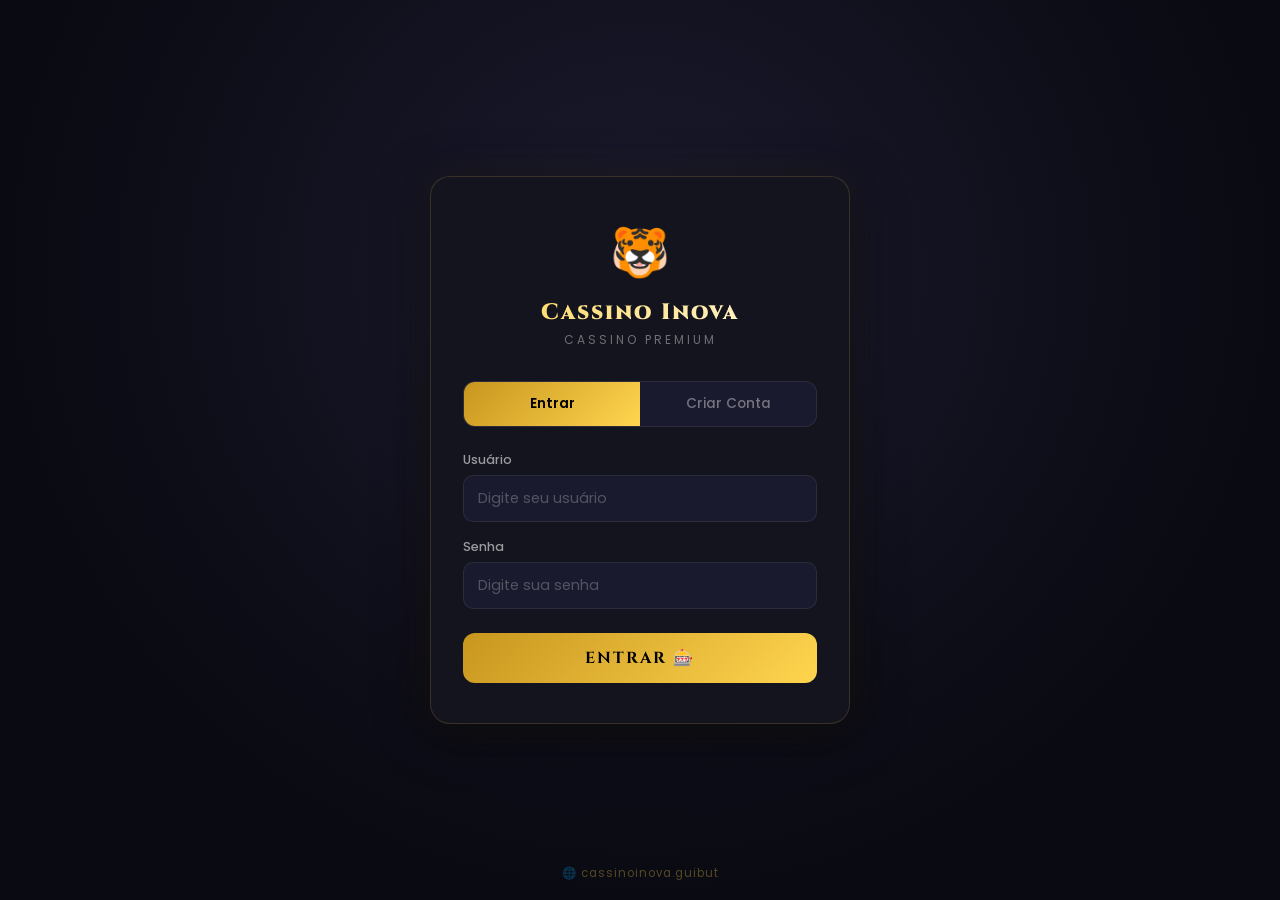
<file: games/mines.html>
<!DOCTYPE html><html lang="pt-BR"><head>
<meta charset="UTF-8"><meta name="viewport" content="width=device-width,initial-scale=1">
<title>💣 Mines — Cassino Inova</title>
<link href="https://fonts.googleapis.com/css2?family=Cinzel:wght@700;900&family=Poppins:wght@400;500;600&display=swap" rel="stylesheet">
<link rel="stylesheet" href="shared.css">
<style>
.mines-grid{display:grid;grid-template-columns:repeat(5,1fr);gap:8px;max-width:360px;margin:0 auto 16px}
.mine-cell{aspect-ratio:1;background:linear-gradient(180deg,#2a2a3a,#1e1e30);border:1px solid var(--border);border-radius:12px;font-size:1.5rem;display:flex;align-items:center;justify-content:center;cursor:pointer;transition:all .15s;border:none}
.mine-cell:hover:not(.revealed){background:rgba(255,213,79,.08);transform:scale(1.04)}
.mine-cell.revealed{cursor:default}
.mine-cell.gem{background:linear-gradient(180deg,#1b5e20,#2e7d32)}
.mine-cell.bomb{background:linear-gradient(180deg,#b71c1c,#d32f2f)}
.mines-controls{display:flex;gap:10px;align-items:center;justify-content:center;margin-bottom:14px;flex-wrap:wrap}
.multiplier-display{font-family:'Cinzel',serif;font-size:1.4rem;font-weight:700;color:var(--gold);margin-bottom:12px;text-align:center}
.next-mult{font-size:.75rem;opacity:.5;margin-top:4px;text-align:center}
</style></head><body>

<header class="game-header">
  <a class="logo" onclick="goHome()">← 🐯 Cassino Inova</a>
  <div class="right"><div class="balance-pill" id="balancePill">—</div></div>
</header>

<div class="game-area" style="max-width:500px;">
  <div class="bet-row">
    <button class="bet-btn" onclick="adjustBet(-1)">−</button>
    <span class="bet-display" id="betDisplay">R$ 10</span>
    <button class="bet-btn" onclick="adjustBet(1)">+</button>
  </div>

  <div class="mines-controls">
    <label style="font-size:.8rem;opacity:.6;">Bombas:</label>
    <select id="bombCount" style="background:var(--input-bg);border:1px solid var(--border);border-radius:8px;padding:6px 12px;color:var(--text);">
      <option value="3">3</option><option value="5">5</option><option value="10">10</option><option value="24">24 (Hardcore)</option>
    </select>
  </div>

  <div class="mines-grid" id="minesGrid"></div>

  <div class="multiplier-display" id="multDisplay">Multiplicador: <span id="currentMult">1.00x</span></div>
  <div class="next-mult">Próximo clique: <span id="nextMult"></span></div>

  <br><button class="action-btn" id="startBtn" onclick="startMines()">Iniciar 💣</button>
  <button class="action-btn cashout-btn-mines" id="cashoutBtn" onclick="cashOut()" style="display:none;background:linear-gradient(135deg,var(--green),#66bb6a);border-color:var(--green);color:#000;">Saque!</button>
  <div class="result-banner" id="resultBanner"></div>
</div>

<script src="shared.js"></script>
<script>
let balance=getBalance(),bet=10,bombs=3,revealed=[],minePositions=[],active=false,gemsFound=0,totalCells=25;
const betLevels=[5,10,25,50,100];
function updateBal(){setBalance(balance);document.getElementById('balancePill').textContent=fmt(balance)}
function adjustBet(d){const i=betLevels.indexOf(bet);bet=betLevels[Math.max(0,Math.min(betLevels.length-1,i+d))];document.getElementById('betDisplay').textContent=fmt(bet)}

function calcMultiplier(gems,bombs){
  if(gems===0)return 1;
  let m=1;
  for(let i=0;i<gems;i++){m*=(25-bombs-i)/(25-i)}
  return Math.max(m*.97,.01);
}

function startMines(){
  if(active)return;if(balance<bet){showToast('Saldo insuficiente!','error');return}
  balance-=bet;updateBal();
  bombs=parseInt(document.getElementById('bombCount').value);
  minePositions=[];revealed=[];gemsFound=0;active=true;
  const all=[...Array(25).keys()];
  while(minePositions.length<bombs){const idx=Math.floor(Math.random()*all.length);minePositions.push(all.splice(idx,1)[0])}

  buildGrid();
  document.getElementById('startBtn').style.display='none';
  document.getElementById('cashoutBtn').style.display='inline-block';
  document.getElementById('resultBanner').className='result-banner';
  updateMultDisplay();
}

function buildGrid(){
  const grid=document.getElementById('minesGrid');grid.innerHTML='';
  for(let i=0;i<25;i++){
    const cell=document.createElement('button');
    cell.className='mine-cell';cell.dataset.idx=i;
    cell.onclick=()=>revealCell(i);
    grid.appendChild(cell);
  }
}

function revealCell(idx){
  if(!active||revealed.includes(idx))return;
  revealed.push(idx);
  const cells=document.querySelectorAll('.mine-cell');
  const isMine=minePositions.includes(idx);

  if(isMine){
    cells[idx].textContent='💥';cells[idx].classList.add('revealed','bomb');
    beep(150,.4,'sawtooth',.15);
    endGame(false);
  }else{
    gemsFound++;
    cells[idx].textContent='💎';cells[idx].classList.add('revealed','gem');
    beep(800+gemsFound*50,.1,'triangle',.08);
    updateMultDisplay();
    if(gemsFound===totalCells-bombs){endGame(true)}
  }
}

function updateMultDisplay(){
  const mult=calcMultiplier(gemsFound,bombs);
  document.getElementById('currentMult').textContent=mult.toFixed(2)+'x';
  const next=calcMultiplier(gemsFound+1,bombs);
  document.getElementById('nextMult').textContent=next.toFixed(2)+'x';
}

function cashOut(){
  if(!active||gemsFound===0)return;
  active=false;
  const mult=calcMultiplier(gemsFound,bombs);
  const winnings=Math.floor(bet*mult);
  balance+=winnings;setBalance(balance);
  playWin(mult>3);
  const banner=document.getElementById('resultBanner');
  banner.className='result-banner result-win';
  banner.textContent=`✅ ${gemsFound} 💎 — Ganhou ${fmt(winnings)} (${mult.toFixed(2)}x)!`;
  resetBoard();
}

function endGame(wonAll){
  active=false;
  if(!wonAll){
    playLose();
    const banner=document.getElementById('resultBanner');
    banner.className='result-banner result-lose';
    banner.textContent=`💥 Você encontrou uma bomba! Perdeu ${fmt(bet)}`;
  }else{
    const mult=calcMultiplier(gemsFound,bombs);
    const winnings=Math.floor(bet*mult);
    balance+=winnings;setBalance(balance);
    playWin(true);
    const banner=document.getElementById('resultBanner');
    banner.className='result-banner result-win';
    banner.textContent=`🎉 PERFEITO! ${fmt(winnings)} (${mult.toFixed(0)}x)!`;
  }
  // Reveal all
  document.querySelectorAll('.mine-cell').forEach((c,i)=>{
    c.classList.add('revealed');
    if(minePositions.includes(i)&&c.textContent!=='💥')c.textContent='💣';
    else if(!minePositions.includes(i)&&c.textContent==='')c.textContent='💎';
  });
  resetBoard();
}

function resetBoard(){
  setTimeout(()=>{
    active=false;
    document.getElementById('startBtn').style.display='inline-block';
    document.getElementById('cashoutBtn').style.display='none';
    document.getElementById('currentMult').textContent='1.00x';
    document.getElementById('nextMult').textContent='';
  },2000);
}

buildGrid();updateBal();
</script></body></html>
</file>
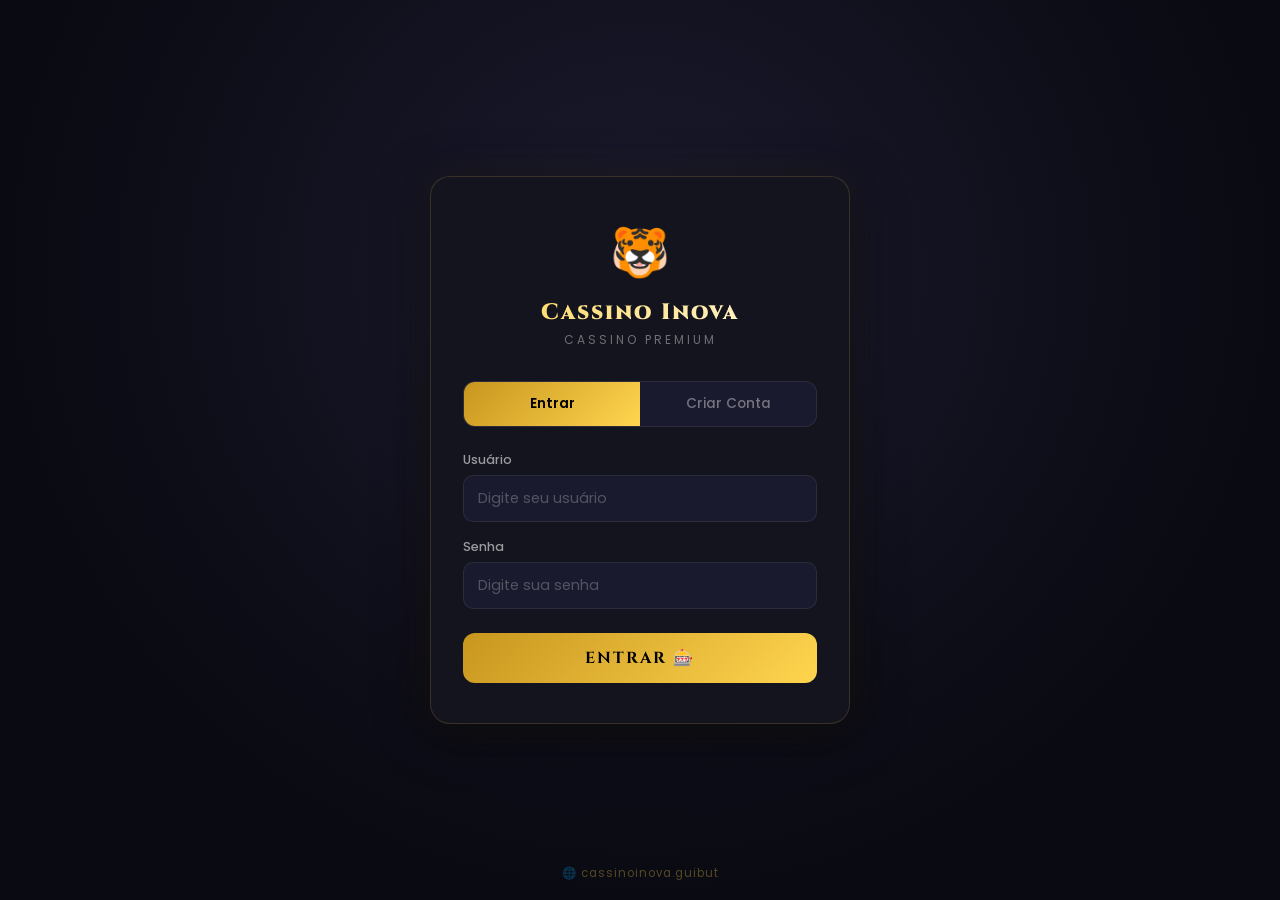
<file: games/plinko.html>
<!DOCTYPE html><html lang="pt-BR"><head>
<meta charset="UTF-8"><meta name="viewport" content="width=device-width,initial-scale=1">
<title>📈 Plinko — Cassino Inova</title>
<link href="https://fonts.googleapis.com/css2?family=Cinzel:wght@700;900&family=Poppins:wght@400;500;600&display=swap" rel="stylesheet">
<link rel="stylesheet" href="shared.css">
<style>
.plinko-board{width:min(420px,95vw);margin:0 auto;background:var(--card);border-radius:16px;padding:16px;border:2px solid var(--border)}
canvas{width:100%;border-radius:12px}
.multiplier-row{display:flex;justify-content:center;gap:4px;margin-top:10px}
.mult-chip{padding:4px 8px;border-radius:6px;font-size:.68rem;font-weight:700;font-family:'Poppins'}
</style></head><body>

<header class="game-header">
  <a class="logo" onclick="goHome()">← 🐯 Cassino Inova</a>
  <div class="right"><div class="balance-pill" id="balancePill">—</div></div>
</header>

<div class="game-area" style="max-width:500px;">
  <div class="bet-row">
    <button class="bet-btn" onclick="adjustBet(-1)">−</button>
    <span class="bet-display" id="betDisplay">R$ 10</span>
    <button class="bet-btn" onclick="adjustBet(1)">+</button>
  </div>

  <div class="plinko-board">
    <canvas id="plinkoCanvas"></canvas>
    <div class="multiplier-row" id="multRow"></div>
  </div>

  <br><button class="action-btn" id="dropBtn" onclick="dropBall()">Soltar 📈</button>
  <div class="result-banner" id="resultBanner"></div>
</div>

<script src="shared.js"></script>
<script>
let balance=getBalance(),bet=10,balls=[],pins=[];
const ROWS=12,MULTS=[8.9,3,1.4,1.1,0.7,0.5,0.2,0.5,0.7,1.1,1.4,3,8.9];
const betLevels=[5,10,25,50,100];
function updateBal(){setBalance(balance);document.getElementById('balancePill').textContent=fmt(balance)}
function adjustBet(d){const i=betLevels.indexOf(bet);bet=betLevels[Math.max(0,Math.min(betLevels.length-1,i+d))];document.getElementById('betDisplay').textContent=fmt(bet)}

function buildMultRow(){
  const row=document.getElementById('multRow');
  row.innerHTML='';
  MULTS.forEach(m=>{
    const chip=document.createElement('span');
    chip.className='mult-chip';
    chip.style.background=m>=2?'rgba(76,175,80,.15)':'rgba(229,57,53,.15)';
    chip.style.color=m>=2?'var(--green)':'var(--red)';
    chip.textContent=m+'x';
    row.appendChild(chip);
  });
}

function initBoard(){
  pins=[];balls=[];
  for(let row=0;row<ROWS;row++){
    for(let col=0;col<=row;col++){
      const x=col*(W/(ROWS+1))+(W/(ROWS+1))/2+(ROWS-row)*(W/(ROWS+1))/2;
      pins.push({x,row});
    }
  }
}

const canvas=document.getElementById('plinkoCanvas');
const ctx=canvas.getContext('2d');
const W=400,H=500;
canvas.width=W;canvas.height=H;

function draw(){
  ctx.clearRect(0,0,W,H);
  ctx.fillStyle='#14141e';ctx.fillRect(0,0,W,H);
  // Pins
  pins.forEach(p=>{
    const y=p.row*(H-80)/ROWS+40;
    ctx.beginPath();ctx.arc(p.x,y,3,0,Math.PI*2);
    ctx.fillStyle='rgba(255,255,255,.15)';ctx.fill();
  });
  // Balls
  balls.forEach((b,i)=>{
    ctx.beginPath();ctx.arc(b.x,b.y,b.r,0,Math.PI*2);
    ctx.fillStyle=b.color||'#ffd54f';ctx.fill();
    b.vy+=0.15;b.y+=b.vy;b.x+=b.vx;
    if(Math.random()<.06)b.vx+=(Math.random()-.5)*.08;
    b.vx*=.99;
    if(b.y>H-60&&!b.done){
      b.done=true;
      const slot=Math.floor(b.x/W*MULTS.length);
      const mult=MULTS[Math.max(0,Math.min(MULTS.length-1,slot))];
      resolveBall(i,mult);
    }
  });
  requestAnimationFrame(draw);
}

function dropBall(){
  if(balance<bet){showToast('Saldo insuficiente!','error');return}
  balance-=bet;updateBal();
  document.getElementById('resultBanner').className='result-banner';
  const colors=['#ffd54f','#e53935','#4caf50','#42a5f5','#ab47bc'];
  balls.push({
    x:W/2+(Math.random()-.5)*20,
    y:20,
    vx:(Math.random()-.5)*.5,
    vy:0,
    r:6,
    color:colors[Math.floor(Math.random()*colors.length)],
    betAmount:bet
  });
  beep(600,.05);
}

function resolveBall(idx,mult){
  const ball=balls[idx];
  const won=Math.floor(ball.betAmount*mult);
  if(mult>=1){balance+=won;setBalance(balance)}
  if(mult>=3){
    playWin(true);
    document.getElementById('resultBanner').className='result-banner result-win';
    document.getElementById('resultBanner').textContent=`🎉 ${mult}x — Ganhou ${fmt(won)}!`;
  }else if(mult>=1){
    beep(500,.1,'triangle',.06);
  }else{
    beep(200,.1,'sine',.04);
    document.getElementById('resultBanner').className='result-banner result-lose';
    document.getElementById('resultBanner').textContent=`${mult}x — Perdeu ${fmt(ball.betAmount-won)}`;
  }
  setTimeout(()=>{if(balls.length>0)balls.shift()},100);
}

buildMultRow();initBoard();draw();updateBal();
</script></body></html>
</file>
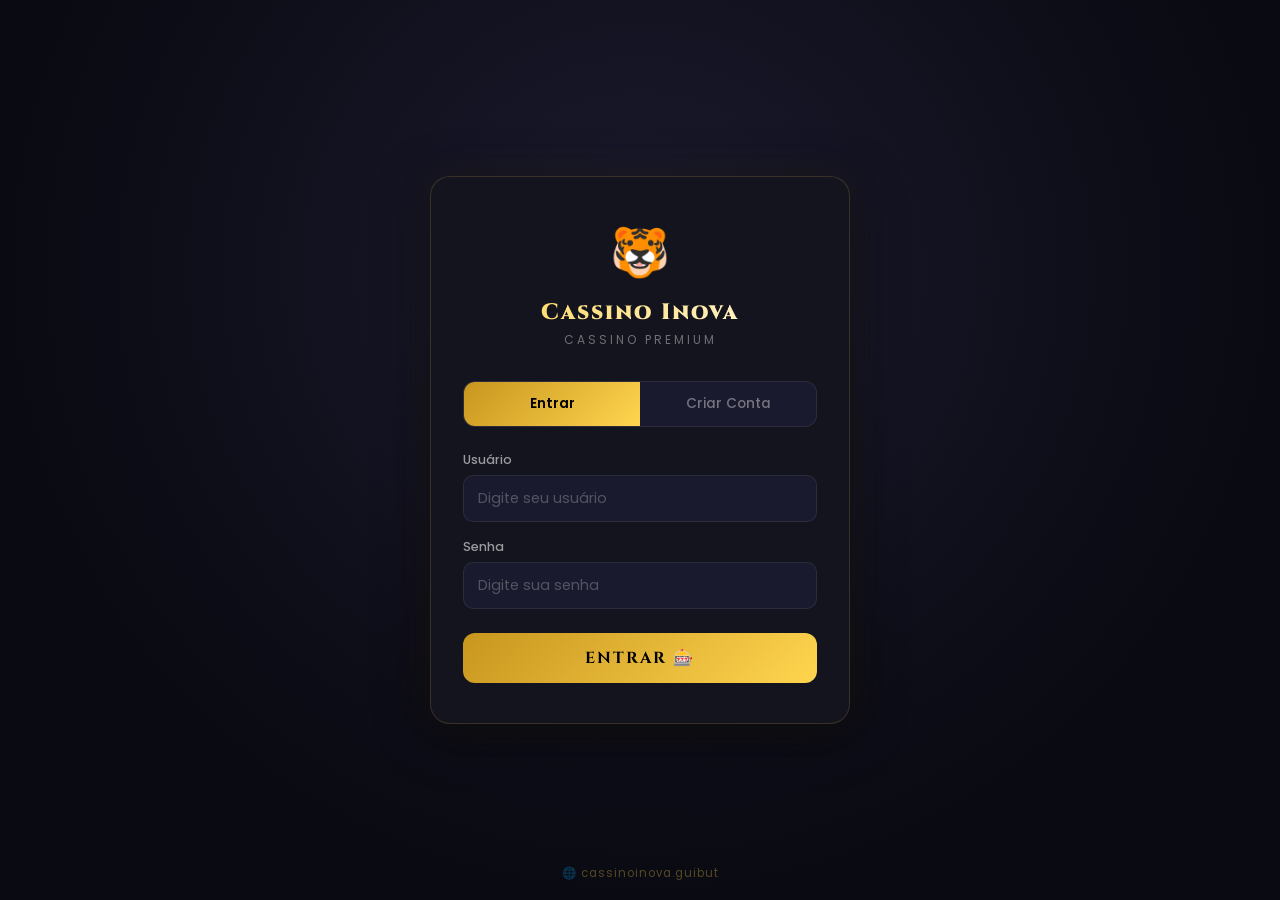
<file: games/roleta.html>
<!DOCTYPE html><html lang="pt-BR"><head>
<meta charset="UTF-8"><meta name="viewport" content="width=device-width,initial-scale=1">
<title>🎡 Roleta — Cassino Inova</title>
<link href="https://fonts.googleapis.com/css2?family=Cinzel:wght@700;900&family=Poppins:wght@400;500;600&display=swap" rel="stylesheet">
<link rel="stylesheet" href="shared.css">
<style>
.wheel-wrap{position:relative;width:min(340px,90vw);margin:0 auto 24px}
.wheel{width:100%;aspect-ratio:1;border-radius:50%;border:6px solid var(--gold-dark);position:relative;transition:transform 4s cubic-bezier(.17,.67,.12,.99)}
.pocket{position:absolute;width:50%;height:1px;top:50%;left:50%;transform-origin:left center}
.ball{position:absolute;width:14px;height:14px;background:#fff;border-radius:50%;top:10%;left:calc(50% - 7px);z-index:5;box-shadow:0 0 8px rgba(255,255,255,.6)}
.pointer{position:absolute;top:-14px;left:calc(50% - 12px);font-size:24px;z-index:10}
.result-num{position:absolute;top:50%;left:50%;transform:translate(-50%,-50%);font-family:'Cinzel',serif;font-size:2.2rem;font-weight:900;color:var(--gold);text-shadow:0 2px 8px rgba(0,0,0,.7);pointer-events:none}
.bet-areas{display:flex;gap:8px;flex-wrap:wrap;justify-content:center;margin-bottom:16px}
.bet-area{padding:10px 18px;border-radius:10px;border:2px solid var(--border);cursor:pointer;font-family:'Poppins';font-size:.85rem;font-weight:600;color:var(--text);background:var(--card);transition:all .2s;text-align:center}
.bet-area:hover{border-color:var(--gold)}
.bet-area.selected{border-color:var(--gold)!important;background:rgba(255,213,79,.15)!important}
.bet-red{border-color:#e53935!important}.bet-black{border-color:rgba(255,255,255,.3)!important}
.bet-green{border-color:#4caf50!important}
.numbers-grid{display:grid;grid-template-columns:repeat(9,1fr);gap:4px;margin-bottom:16px}
.num-cell{aspect-ratio:1;border-radius:6px;display:flex;align-items:center;justify-content:center;font-size:.75rem;font-weight:600;cursor:pointer;border:none;font-family:'Poppins';color:#fff;transition:all .15s}
.num-cell:hover{transform:scale(1.08)}
.num-cell.selected{outline:3px solid var(--gold)}
.red{background:#c62828}.black{background:#212121}.green{background:#2e7d32}
</style></head><body>

<header class="game-header">
  <a class="logo" onclick="goHome()">← 🐯 Cassino Inova</a>
  <div class="right"><div class="balance-pill" id="balancePill">—</div></div>
</header>

<div class="game-area">
  <div class="wheel-wrap">
    <div class="pointer">▼</div>
    <div class="wheel" id="wheel"></div>
    <div class="ball" id="ball"></div>
    <div class="result-num" id="resultNum"></div>
  </div>

  <div class="bet-row">
    <button class="bet-btn" onclick="adjustBet(-1)">−</button>
    <span class="bet-display" id="betDisplay">R$ 10</span>
    <button class="bet-btn" onclick="adjustBet(1)">+</button>
  </div>

  <div class="bet-areas">
    <button class="bet-area bet-red" data-bet="red">🔴 Vermelho (2x)</button>
    <button class="bet-area bet-black" data-bet="black">⚫ Preto (2x)</button>
    <button class="bet-area bet-green" data-bet="green">🟢 Verde (14x)</button>
    <button class="bet-area" data-bet="even">Par (2x)</button>
    <button class="bet-area" data-bet="odd">Ímpar (2x)</button>
  </div>

  <div class="numbers-grid" id="numbersGrid"></div>
  <br><button class="action-btn" id="spinBtn" onclick="spin()">Girar 🎡</button>
  <div class="result-banner" id="resultBanner"></div>
</div>

<script src="shared.js"></script>
<script>
const RED_NUMS=[1,3,5,7,9,12,14,16,18,19,21,23,25,27,30,32,34,36];
const BLACK_NUMS=[2,4,6,8,10,11,13,15,17,20,22,24,26,28,29,31,33,35];
const WHEEL_ORDER=[0,32,15,19,4,21,2,25,17,34,6,27,13,36,11,30,8,23,10,5,24,16,33,1,20,14,31,9,22,18,29,7,28,12,35,3,26];
let balance=getBalance(),bet=10,bets=[],selectedNumber=null;
const betLevels=[5,10,25,50,100,250];

function updateBal(){setBalance(balance);document.getElementById('balancePill').textContent=fmt(balance)}

function buildWheel(){
  const w=document.getElementById('wheel');
  const seg=360/37;
  WHEEL_ORDER.forEach((num,i)=>{
    const p=document.createElement('div');p.className='pocket';
    p.style.transform=`rotate(${i*seg}deg)`;
    const color=num===0?'#2e7d32':RED_NUMS.includes(num)?'#c62828':'#212121';
    p.innerHTML=`<div style="position:absolute;top:-46px;left:-14px;width:28px;height:28px;background:${color};clip-path:polygon(50% 0%,100% 100%,0% 100%);display:flex;align-items:center;justify-content:center;font-size:.55rem;color:#fff;">${num}</div>`;
    w.appendChild(p);
  });
}

function buildNumbers(){
  const grid=document.getElementById('numbersGrid');
  for(let i=0;i<=36;i++){
    const btn=document.createElement('button');
    btn.className='num-cell '+(i===0?'green':RED_NUMS.includes(i)?'red':'black');
    btn.textContent=i;btn.onclick=()=>selectNumber(i);
    grid.appendChild(btn);
  }
}

function selectNumber(n){selectedNumber=n;document.querySelectorAll('.num-cell').forEach(c=>c.classList.remove('selected'));event.target.classList.add('selected')}
function adjustBet(d){const idx=betLevels.indexOf(bet);bet=betLevels[Math.max(0,Math.min(betLevels.length-1,(idx<0?1:idx)+d))];document.getElementById('betDisplay').textContent=fmt(bet)}

let spinning=false;
async function spin(){
  if(spinning)return;if(balance<bet){showToast('Saldo insuficiente!','error');return}
  if(!document.querySelector('.bet-area.selected')&&selectedNumber===null){showToast('Escolha uma aposta!','error');return}
  spinning=true;document.getElementById('spinBtn').disabled=true;
  balance-=bet;updateBal();

  let totalMult=0;
  document.querySelectorAll('.bet-area.selected').forEach(b=>{bets.push({type:b.dataset.bet})});
  if(selectedNumber!==null)bets.push({type:'number',value:selectedNumber});

  const resultIdx=Math.floor(Math.random()*37);
  const result=WHEEL_ORDER[resultIdx];
  bets.forEach(b=>{
    if(b.type==='red'&&result!==0&&RED_NUMS.includes(result))totalMult+=2;
    if(b.type==='black'&&result!==0&&BLACK_NUMS.includes(result))totalMult+=2;
    if(b.type==='green'&&result===0)totalMult+=14;
    if(b.type==='even'&&result!==0&&result%2===0)totalMult+=2;
    if(b.type==='odd'&&result%2===1)totalMult+=2;
    if(b.type==='number'&&b.value===result)totalMult+=36;
  });

  const wheel=document.getElementById('wheel');
  const currentRotation=parseInt(wheel.dataset.rot||'0');
  const newRot=currentRotation+1440+(resultIdx*(360/37))+Math.random()*20;
  wheel.style.transform=`rotate(${newRot}deg)`;wheel.dataset.rot=newRot;
  beep(200,.1,'sawtooth',.06);

  await new Promise(r=>setTimeout(r,4200));

  document.getElementById('resultNum').textContent=result;
  const banner=document.getElementById('resultBanner');

  if(totalMult>0){
    const winnings=bet*totalMult;
    balance+=winnings;setBalance(balance);
    playWin(totalMult>=14);
    banner.className='result-banner result-win';
    banner.textContent=`🎉 ${result} — Ganhou ${fmt(winnings)} (${totalMult}x)!`;
  }else{
    playLose();
    banner.className='result-banner result-lose';
    banner.textContent=`${result} — Não foi dessa vez!`;
  }

  bets=[];selectedNumber=null;
  document.querySelectorAll('.bet-area.selected,.num-cell.selected').forEach(el=>el.classList.remove('selected'));
  updateBal();spinning=false;document.getElementById('spinBtn').disabled=false;

  setTimeout(()=>{document.getElementById('resultNum').textContent=''},3000);
}

document.querySelectorAll('.bet-area').forEach(btn=>btn.addEventListener('click',()=>btn.classList.toggle('selected')));

buildWheel();buildNumbers();updateBal();
</script></body></html>
</file>
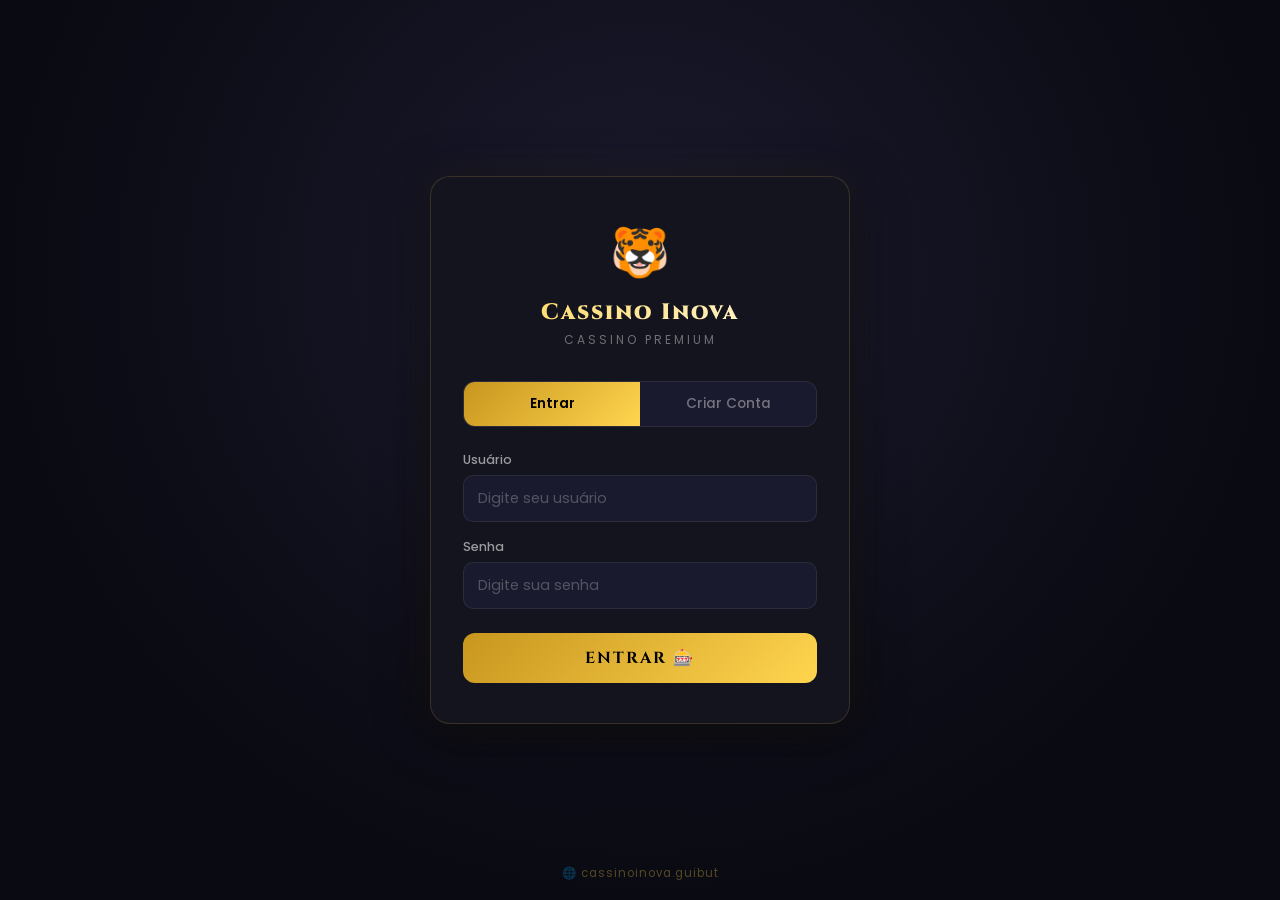
<file: games/tiger.html>
<!DOCTYPE html>
<html lang="pt-BR">
<head>
<meta charset="UTF-8">
<meta name="viewport" content="width=device-width, initial-scale=1.0">
<title>🐯 Cassino Inova</title>
<link rel="preconnect" href="https://fonts.googleapis.com">
<link href="https://fonts.googleapis.com/css2?family=Cinzel:wght@400;700;900&family=Poppins:wght@300;400;500;600;700&display=swap" rel="stylesheet">
<style>
:root{--gold:#ffd54f;--gold-dark:#c8961e;--red:#e53935;--red-dark:#b71c1c;--bg:#0a0a12;--card:#14141e;--green:#4caf50;--text:#f5f5f5;--border:rgba(255,255,255,.08);--input-bg:#1a1a2e}
*{margin:0;padding:0;box-sizing:border-box}
body{background:radial-gradient(ellipse at 50% 30%,#1a1a2e 0%,var(--bg) 70%);min-height:100vh;font-family:'Poppins',sans-serif;color:var(--text)}
.header{display:flex;align-items:center;justify-content:space-between;padding:16px 24px;background:linear-gradient(135deg,#1a0a00,#2d1810);border-bottom:2px solid var(--gold-dark);box-shadow:0 4px 20px rgba(200,150,30,.3)}
.logo{font-family:'Cinzel',serif;font-size:clamp(1.2rem,3vw,1.6rem);font-weight:900;background:linear-gradient(135deg,var(--gold),#fff8e1);-webkit-background-clip:text;-webkit-text-fill-color:transparent;letter-spacing:2px;display:flex;align-items:center;gap:8px}
.user-box{display:flex;align-items:center;gap:12px}
.balance-box{background:linear-gradient(135deg,rgba(255,213,79,.15),rgba(255,213,79,.05));border:1px solid var(--gold-dark);border-radius:12px;padding:8px 18px;display:flex;align-items:center;gap:10px}
.balance-label{font-size:.75rem;opacity:.7;text-transform:uppercase;letter-spacing:1px}
.balance-value{font-family:'Cinzel',serif;font-size:1.3rem;font-weight:700;color:var(--gold)}
.user-chip{display:flex;align-items:center;gap:6px;background:rgba(255,255,255,.05);border-radius:10px;padding:8px 14px;border:1px solid rgba(255,255,255,.08)}
.user-chip span{font-size:.82rem;font-weight:600;color:var(--gold)}
.logout-btn{background:transparent;border:1px solid rgba(255,255,255,.15);border-radius:8px;padding:4px 10px;color:rgba(255,255,255,.5);cursor:pointer;font-family:'Poppins';font-size:.72rem;transition:all .2s}
.logout-btn:hover{color:var(--red);border-color:var(--red)}

.main{max-width:1200px;margin:0 auto;padding:24px}
.section-title{font-family:'Cinzel',serif;font-size:1.3rem;font-weight:700;color:var(--gold);margin:32px 0 18px;display:flex;align-items:center;gap:10px}
.section-title:first-child{margin-top:0}

.games-grid{display:grid;grid-template-columns:repeat(auto-fill,minmax(260px,1fr));gap:18px}
.game-card{
  background:var(--card);
  border:1px solid var(--border);
  border-radius:16px;
  overflow:hidden;
  cursor:pointer;
  transition:all .25s ease;
  position:relative;
  text-decoration:none;
  display:block;
}
.game-card:hover{transform:translateY(-4px);box-shadow:0 8px 30px rgba(200,150,30,.15);border-color:var(--gold-dark)}
.game-banner{
  height:140px;
  display:flex;
  align-items:center;
  justify-content:center;
  font-size:3.5rem;
  position:relative;
  overflow:hidden;
}
.game-banner::after{content:'';position:absolute;bottom:0;left:0;right:0;height:40%;background:linear-gradient(transparent,var(--card))}
.game-info{padding:16px 18px}
.game-name{font-family:'Cinzel',serif;font-weight:700;font-size:1rem;color:var(--text);margin-bottom:4px}
.game-desc{font-size:.78rem;opacity:.5;line-height:1.4}
.game-tag{position:absolute;top:12px;left:12px;background:rgba(0,0,0,.6);backdrop-filter:blur(4px);color:var(--gold);font-size:.65rem;padding:4px 10px;border-radius:20px;text-transform:uppercase;letter-spacing:1px;font-weight:600;z-index:2}

.footer{text-align:center;padding:16px;border-top:1px solid rgba(255,255,255,.06);margin-top:40px}
.footer a{color:rgba(255,213,79,.4);text-decoration:none;font-size:.75rem;letter-spacing:1px;transition:color .2s}
.footer a:hover{color:var(--gold)}

@media(max-width:600px){
  .header{flex-direction:column;gap:10px}
  .games-grid{grid-template-columns:1fr 1fr}
}
</style>
</head>
<body>
<script>
const SESSION_KEY='tc_session';
if(!localStorage.getItem(SESSION_KEY)){window.location.href='../login.html'}
const currentUser=localStorage.getItem(SESSION_KEY);
</script>

<header class="header">
  <div class="logo">🐯 Cassino Inova</div>
  <div class="user-box">
    <div class="balance-box"><div><div class="balance-label">Saldo</div><div class="balance-value" id="balance">—</div></div></div>
    <div class="user-chip"><span>👤</span><span id="userDisplay"></span><button class="logout-btn" onclick="doLogout()">Sair</button></div>
  </div>
</header>

<main class="main">
  <h2 class="section-title">🔥 Populares</h2>
  <div class="games-grid" id="popularGames"></div>

  <h2 class="section-title">🎮 Todos os Jogos</h2>
  <div class="games-grid" id="allGames"></div>
</main>

<footer class="footer">
  <a href="https://cassinoinova.guibut" target="_blank" rel="noopener">🌐 cassinoinova.guibut</a>
</footer>

<script>
const USERS_KEY='tc_users',SETTINGS_KEY='tc_settings';

function getUsers(){try{return JSON.parse(localStorage.getItem(USERS_KEY))||{}}catch{return{}}}
function getBalance(){const users=getUsers();return users[currentUser]?.balance||0}
function fmt(v){return new Intl.NumberFormat('pt-BR',{style:'currency',currency:'BRL'}).format(v)}

function updateBalance(){document.getElementById('balance').textContent=fmt(getBalance())}
function doLogout(){localStorage.removeItem('tc_session');window.location.href='../login.html'}

const GAMES=[
  {file:'tiger',emoji:'🐯',name:'Fortune Tiger',desc:'O clássico jogo do tigrinho! Gire e ganhe até 50x.',tag:'Popular',bg:'linear-gradient(135deg,#b71c1c,#d32f2f)',popular:true},
  {file:'crash',emoji:'🚀',name:'Crash',desc:'Saque antes de explodir! Multiplicador infinito.',tag:'Ao Vivo',bg:'linear-gradient(135deg,#1a237e,#283593)',popular:true},
  {file:'mines',emoji:'💣',name:'Mines',desc:'Encontre as estrelas, evite as bombas!',tag:'Popular',bg:'linear-gradient(135deg,#1b5e20,#2e7d32)',popular:true},
  {file:'roleta',emoji:'🎡',name:'Roleta',desc:'Aposte em números, cores e pares.',tag:'Clássico',bg:'linear-gradient(135deg,#b71c1c,#880e4f)'},
  {file:'blackjack',emoji:'🃏',name:'Blackjack',desc:'Chegue perto do 21 sem passar.',tag:'Cartas',bg:'linear-gradient(135deg,#1b5e20,#004d40)'},
  {file:'plinko',emoji:'📈',name:'Plinko',desc:'Solte a bolinha e multiplique!',tag:'Arcade',bg:'linear-gradient(135deg,#4a148c,#7b1fa2)'},
  {file:'dice',emoji:'🎲',name:'Dados',desc:'Aposte over ou under no resultado.',tag:'Rápido',bg:'linear-gradient(135deg,#bf360c,#e64a19)'},
  {file:'coinflip',emoji:'🪙',name:'Coin Flip',desc:'Cara ou coroa? Dobrou ou perdeu!',tag:'Instantâneo',bg:'linear-gradient(135deg,#f57f17,#ff8f00)'},
  {file:'chicken',emoji:'🐔',name:'Chicken Cross',desc:'Atravesse a pista sem ser atingido!',tag:'Skill',bg:'linear-gradient(135deg,#006064,#0097a7)'},
];

function renderGames(){
  const pop=document.getElementById('popularGames');
  const all=document.getElementById('allGames');
  pop.innerHTML=''; all.innerHTML='';
  GAMES.forEach(g=>{
    const card=document.createElement('a');
    card.className='game-card';
    card.href=`games/${g.file}.html`;
    card.innerHTML=`
      <span class="game-tag">${g.tag}</span>
      <div class="game-banner" style="background:${g.bg}">${g.emoji}</div>
      <div class="game-info"><div class="game-name">${g.name}</div><div class="game-desc">${g.desc}</div></div>`;
    (g.popular?pop:all).appendChild(card);
  });
}

document.getElementById('userDisplay').textContent=currentUser;
updateBalance();
renderGames();
</script>
</body>
</html>
</file>
<file: games/shared.css>
:root{--gold:#ffd54f;--gold-dark:#c8961e;--red:#e53935;--red-dark:#b71c1c;--bg:#0a0a12;--card:#14141e;--green:#4caf50;--text:#f5f5f5;--border:rgba(255,255,255,.08);--input-bg:#1a1a2e}
*{margin:0;padding:0;box-sizing:border-box}
body{background:radial-gradient(ellipse at 50% 30%,#1a1a2e 0%,var(--bg) 70%);min-height:100vh;font-family:'Poppins',sans-serif;color:var(--text)}
.game-header{display:flex;align-items:center;justify-content:space-between;padding:14px 24px;background:linear-gradient(135deg,#1a0a00,#2d1810);border-bottom:2px solid var(--gold-dark)}
.game-header .logo{font-family:'Cinzel',serif;font-weight:900;color:var(--gold);font-size:1.1rem;cursor:pointer;display:flex;align-items:center;gap:6px;text-decoration:none}
.game-header .right{display:flex;gap:12px;align-items:center}
.balance-pill{background:linear-gradient(135deg,rgba(255,213,79,.15),rgba(255,213,79,.05));border:1px solid var(--gold-dark);border-radius:10px;padding:6px 16px;font-family:'Cinzel',serif;font-size:1rem;font-weight:700;color:var(--gold)}
.back-btn{color:rgba(255,255,255,.5);text-decoration:none;font-size:.82rem;display:flex;align-items:center;gap:4px}.back-btn:hover{color:var(--gold)}

.game-area{max-width:800px;margin:0 auto;padding:24px}
.bet-row{display:flex;align-items:center;justify-content:center;gap:12px;margin-bottom:20px}
.bet-btn{width:36px;height:36px;border-radius:10px;border:1px solid var(--gold-dark);background:rgba(255,213,79,.1);color:var(--gold);font-size:1.1rem;cursor:pointer;font-family:'Poppins';font-weight:700;display:flex;align-items:center;justify-content:center;transition:all .2s}
.bet-btn:hover{background:rgba(255,213,79,.25)}
.bet-display{font-family:'Cinzel',serif;font-size:1.2rem;font-weight:700;color:var(--gold);min-width:80px;text-align:center}
.action-btn{padding:14px 40px;border-radius:14px;border:2px solid var(--gold);background:linear-gradient(135deg,var(--gold),#ffb300);font-family:'Cinzel',serif;font-size:1.1rem;font-weight:900;color:#b71c1c;cursor:pointer;letter-spacing:2px;transition:all .2s;text-transform:uppercase}
.action-btn:hover:not(:disabled){transform:translateY(-2px);box-shadow:0 5px 25px rgba(255,183,77,.35)}
.action-btn:disabled{opacity:.5;cursor:not-allowed}

.result-banner{text-align:center;padding:20px;border-radius:16px;margin-top:20px;font-family:'Cinzel',serif;font-size:1.3rem;font-weight:700;display:none}
.result-win{display:block!important;background:rgba(76,175,80,.15);border:1px solid rgba(76,175,80,.3);color:var(--green)}
.result-lose{display:block!important;background:rgba(229,57,53,.12);border:1px solid rgba(229,57,53,.25);color:var(--red)}

.toast{position:fixed;bottom:24px;left:50%;transform:translateX(-50%);padding:12px 24px;border-radius:12px;font-size:.85rem;z-index:999;pointer-events:none;animation:toastIn .3s ease}
@keyframes toastIn{from{opacity:0;transform:translateX(-50%) translateY(16px)}to{opacity:1;transform:none}}
.toast-error{background:var(--red);color:#fff}
.toast-success{background:var(--green);color:#fff}
.toast-info{background:var(--gold-dark);color:#fff}
</file>
